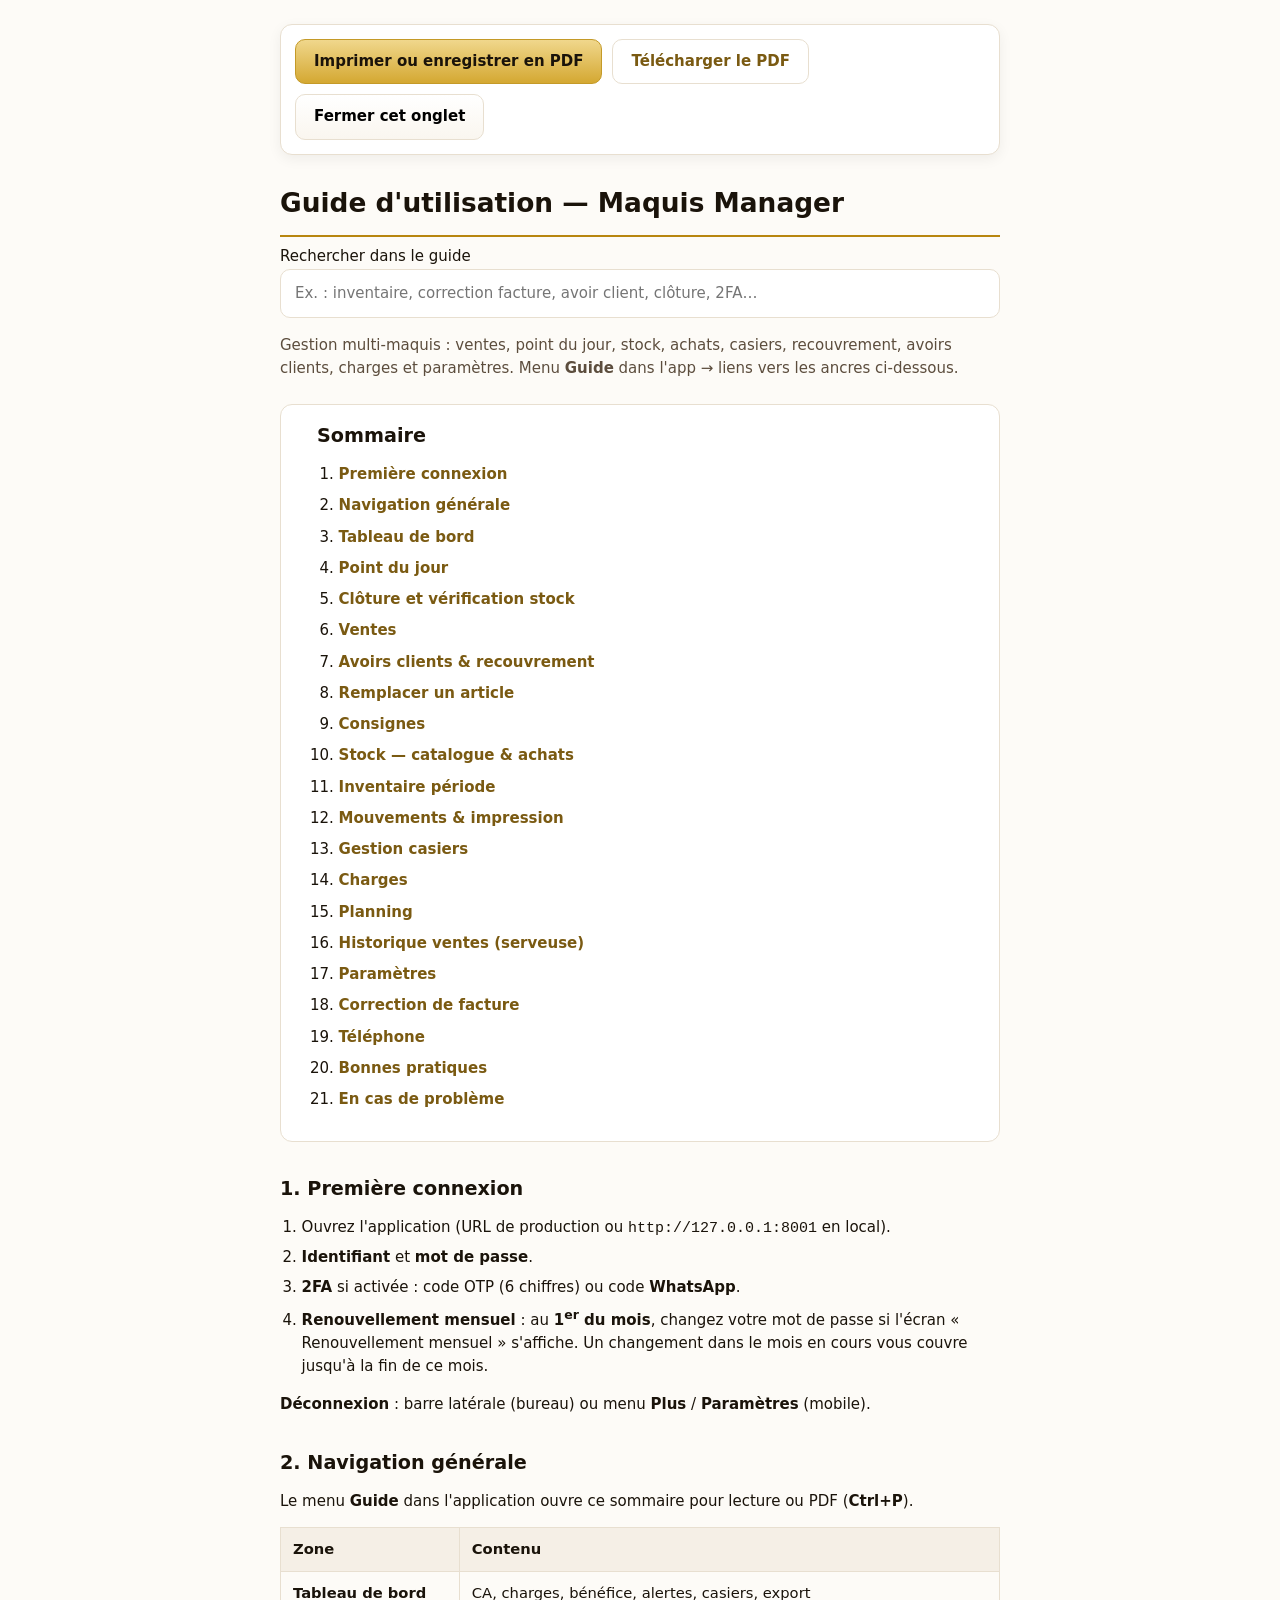
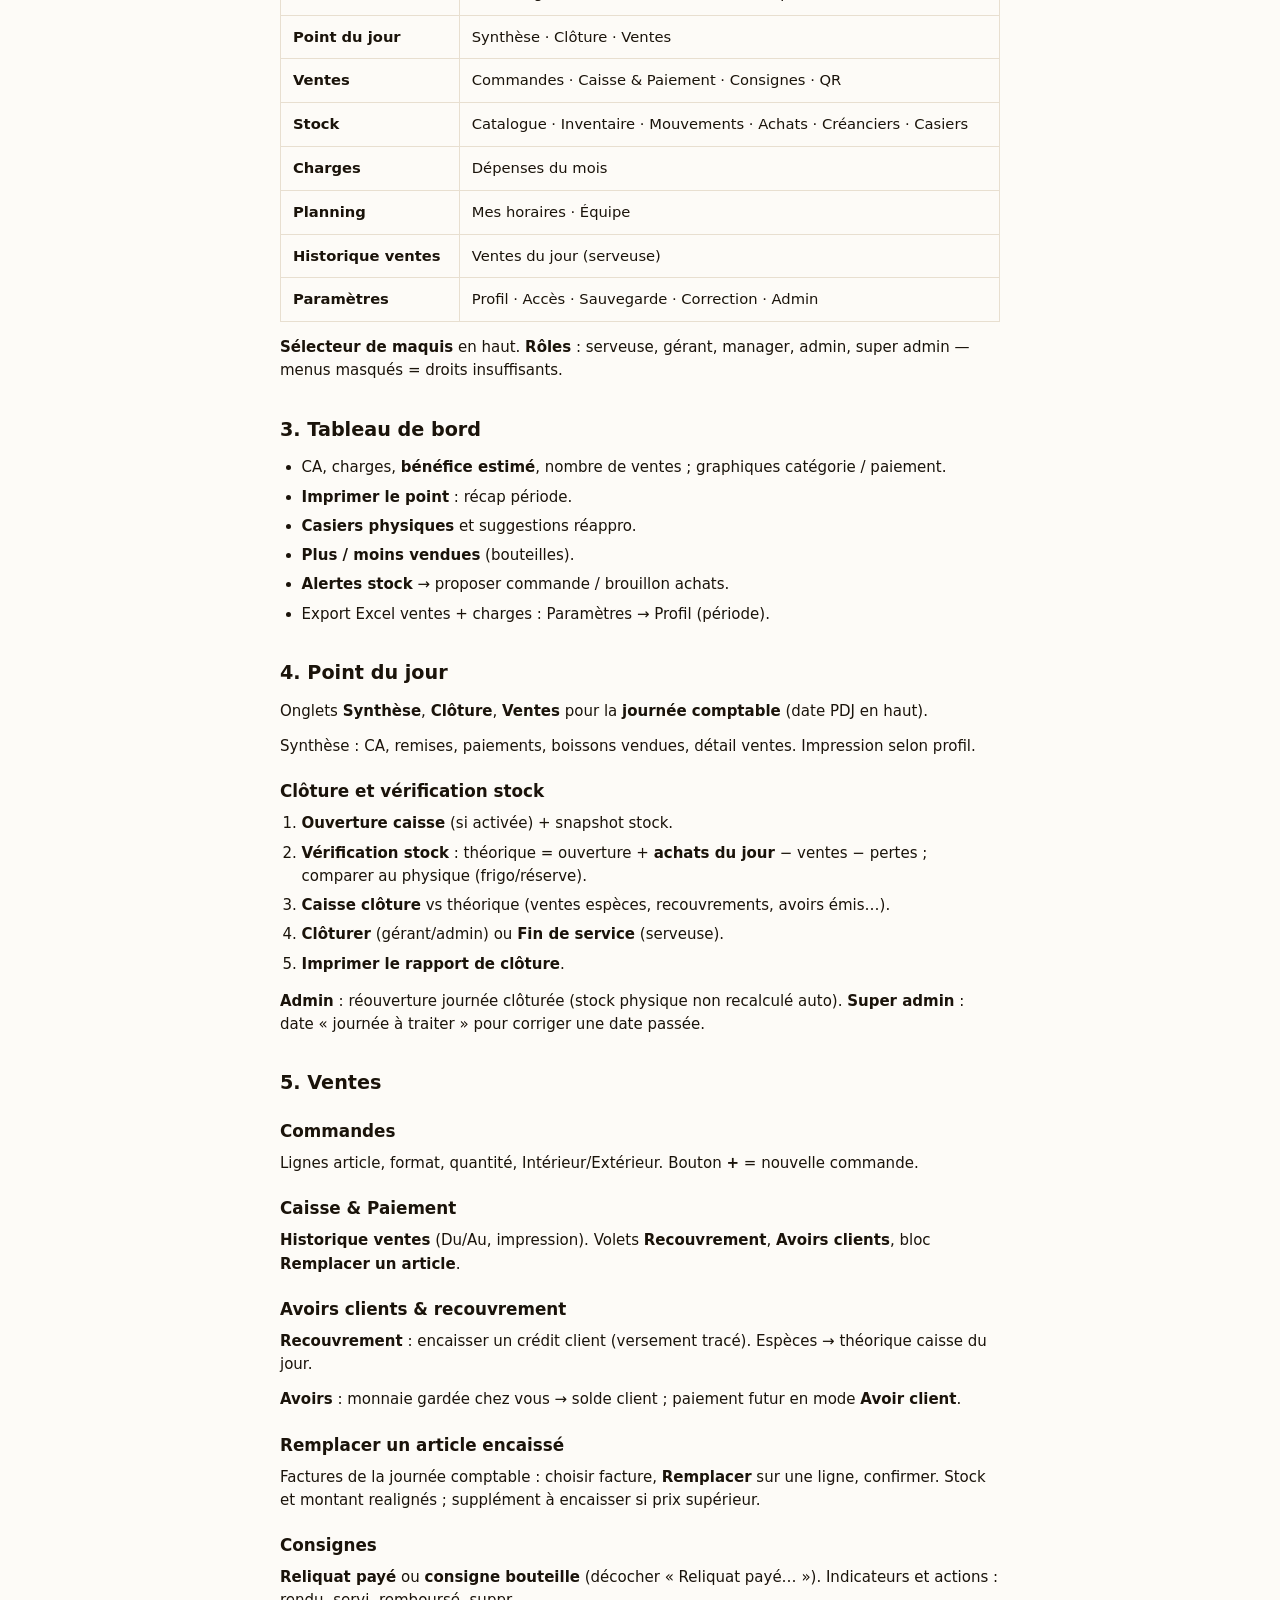
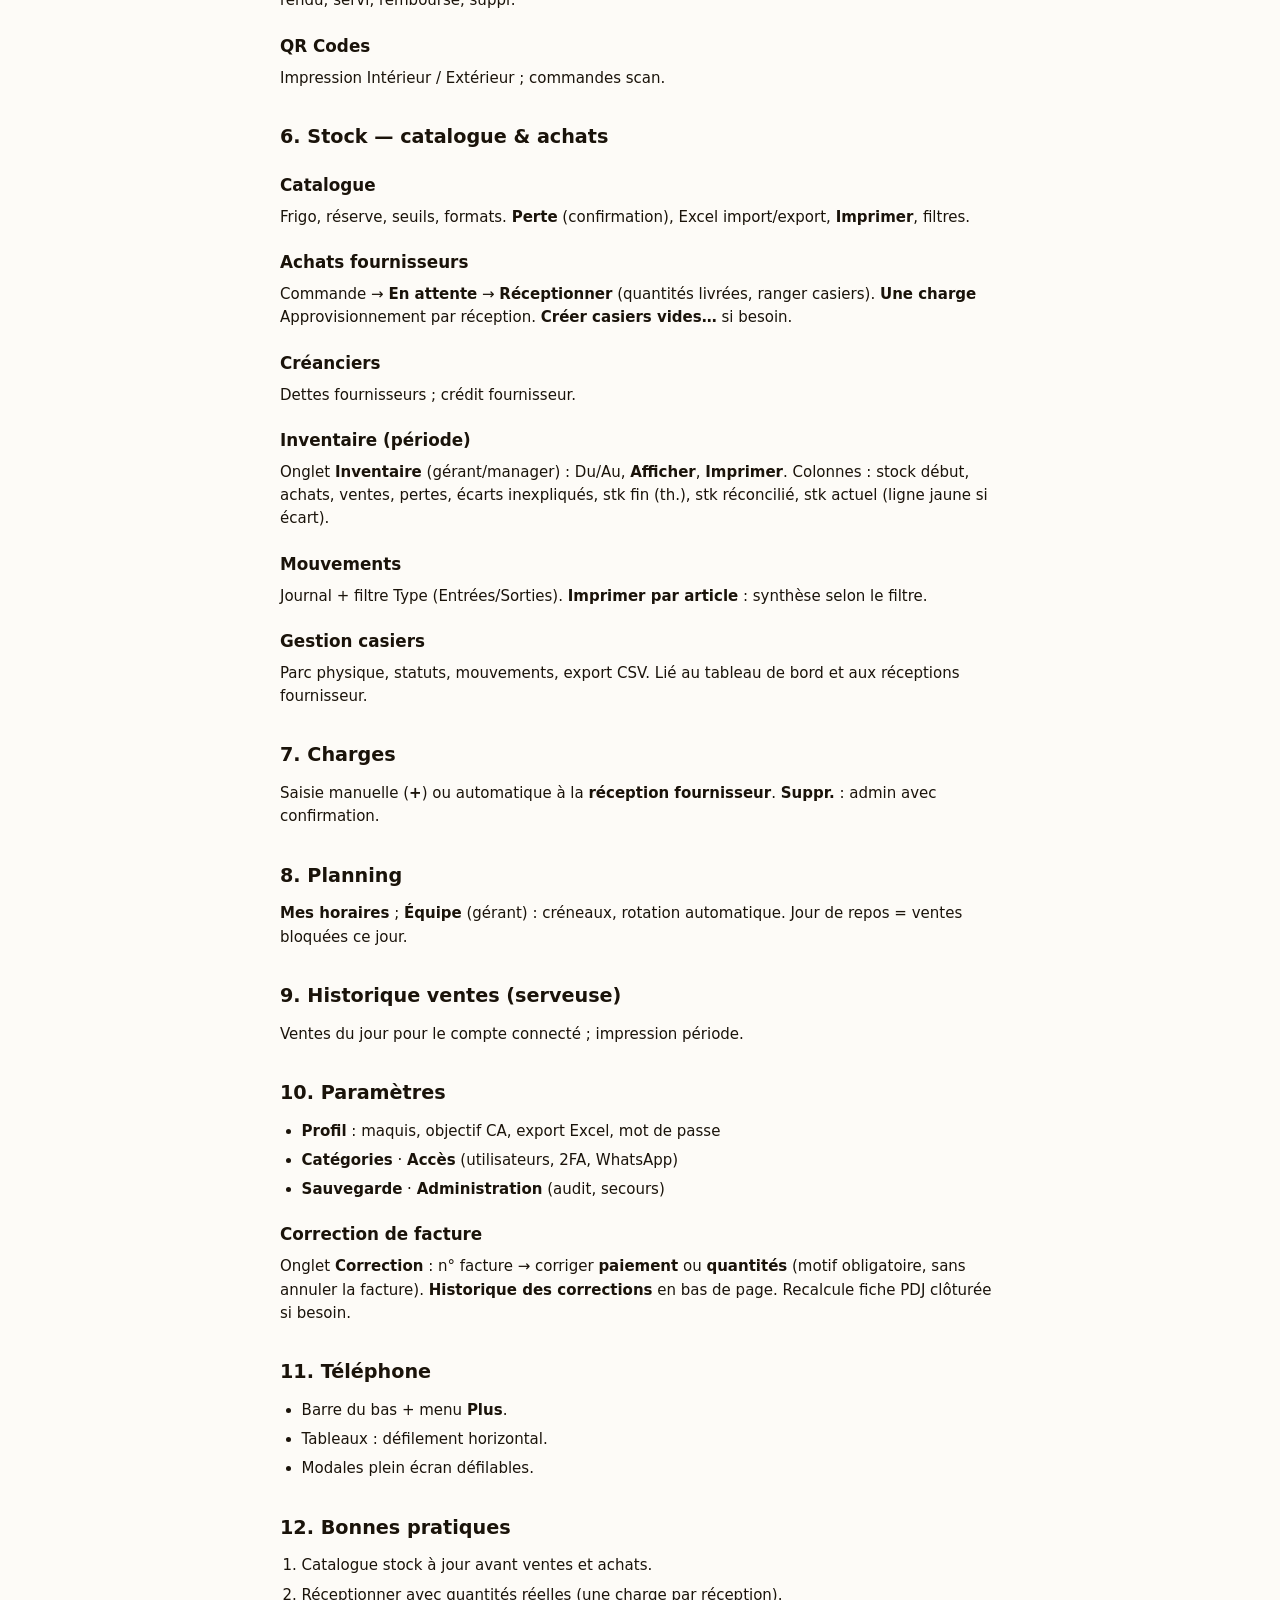
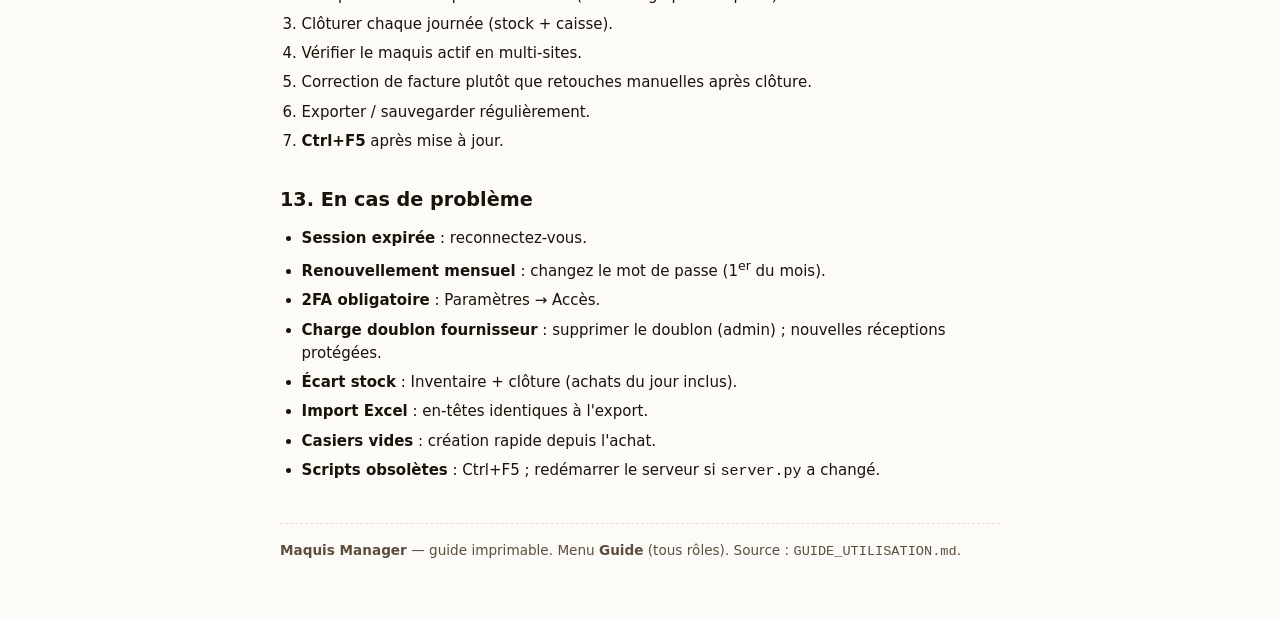
<file: guide.html>
<!DOCTYPE html>
<html lang="fr">
<head>
  <meta charset="UTF-8">
  <meta name="viewport" content="width=device-width, initial-scale=1">
  <meta name="color-scheme" content="light dark">
  <title>Guide d'utilisation — Maquis Manager</title>
  <style>
    :root { --ink: #1a130a; --muted: #5c4d3d; --line: #e8dfd0; --accent: #b8860f; }
    * { box-sizing: border-box; }
    body { margin: 0; font-family: "Segoe UI", system-ui, sans-serif; font-size: 15px; line-height: 1.55; color: var(--ink); background: #fdfbf7; padding: 24px 18px 48px; }
    .wrap { max-width: 720px; margin: 0 auto; }
    h1 { font-size: 1.65rem; margin: 0 0 8px; border-bottom: 2px solid var(--accent); padding-bottom: 12px; }
    .lead { color: var(--muted); margin: 0 0 24px; }
    .guide-search-wrap { margin-bottom: 16px; }
    .guide-search-wrap input { width: 100%; font: inherit; padding: 12px 14px; border: 1px solid var(--line); border-radius: 10px; }
    .guide-search-meta { font-size: 0.85rem; color: var(--muted); margin: 8px 0 0; }
    .guide-hit { background: #fff3bf; outline: 2px solid #e6c200; border-radius: 4px; }
    .toolbar.no-print { display: flex; flex-wrap: wrap; gap: 10px; margin-bottom: 28px; padding: 14px; background: #fff; border: 1px solid var(--line); border-radius: 12px; box-shadow: 0 4px 14px rgba(0,0,0,.06); }
    .toolbar button { font: inherit; cursor: pointer; padding: 10px 18px; border-radius: 10px; border: 1px solid var(--line); background: linear-gradient(180deg, #fff, #faf6ef); font-weight: 600; }
    .toolbar button.primary { background: linear-gradient(180deg, #f0d78c, #d4a832); border-color: #c49a28; color: var(--ink); }
    h2 { font-size: 1.2rem; margin: 32px 0 12px; scroll-margin-top: 16px; }
    h3 { font-size: 1.05rem; margin: 20px 0 8px; scroll-margin-top: 14px; }
    p { margin: 0 0 12px; }
    ul, ol { margin: 0 0 14px; padding-left: 1.35rem; }
    li { margin-bottom: 6px; }
    table { width: 100%; border-collapse: collapse; margin: 14px 0; font-size: 0.92rem; }
    th, td { border: 1px solid var(--line); padding: 10px 12px; text-align: left; vertical-align: top; }
    th { background: #f5efe6; font-weight: 700; }
    .toc { background: #fff; border: 1px solid var(--line); border-radius: 12px; padding: 16px 20px 16px 36px; margin-bottom: 28px; }
    .toc li { margin-bottom: 8px; }
    .toc a { color: #7a5a12; font-weight: 600; text-decoration: none; }
    .toc a:hover { text-decoration: underline; }
    footer { margin-top: 40px; padding-top: 16px; border-top: 1px dashed var(--line); font-size: 0.85rem; color: var(--muted); }
    @page { margin: 18mm 16mm; }
    @media print {
      body { padding: 0; background: #fff; font-size: 11pt; }
      .no-print { display: none !important; }
      h2 { page-break-after: avoid; }
      table, ul { page-break-inside: avoid; }
      a { color: var(--ink); text-decoration: none; }
      .toc { box-shadow: none; }
    }
  </style>
</head>
<body>
  <div class="wrap">
    <div class="toolbar no-print">
      <button type="button" class="primary" id="btn-print">Imprimer ou enregistrer en PDF</button>
      <a class="btn-link-pdf" href="./guide.pdf" download="Guide-Maquis-Manager.pdf" style="display:inline-flex;align-items:center;padding:10px 18px;border-radius:10px;border:1px solid var(--line);background:#fff;font-weight:600;color:#7a5a12;text-decoration:none">Télécharger le PDF</a>
      <button type="button" id="btn-back">Fermer cet onglet</button>
    </div>

    <h1>Guide d'utilisation — Maquis Manager</h1>
    <div class="guide-search-wrap no-print">
      <label for="guide-search">Rechercher dans le guide</label>
      <input id="guide-search" type="search" placeholder="Ex. : inventaire, correction facture, avoir client, clôture, 2FA…" autocomplete="off">
      <p id="guide-search-meta" class="guide-search-meta" aria-live="polite"></p>
    </div>
    <p class="lead">Gestion multi-maquis : ventes, point du jour, stock, achats, casiers, recouvrement, avoirs clients, charges et paramètres. Menu <strong>Guide</strong> dans l'app → liens vers les ancres ci-dessous.</p>

    <nav class="toc no-print" aria-label="Sommaire">
      <h2 style="margin-top:0">Sommaire</h2>
      <ol>
        <li><a href="#connexion">Première connexion</a></li>
        <li><a href="#navigation">Navigation générale</a></li>
        <li><a href="#tableau-de-bord">Tableau de bord</a></li>
        <li><a href="#point-du-jour">Point du jour</a></li>
        <li><a href="#pdj-cloture">Clôture et vérification stock</a></li>
        <li><a href="#ventes">Ventes</a></li>
        <li><a href="#avoirs">Avoirs clients &amp; recouvrement</a></li>
        <li><a href="#remplacement-article">Remplacer un article</a></li>
        <li><a href="#consignes">Consignes</a></li>
        <li><a href="#stock">Stock — catalogue &amp; achats</a></li>
        <li><a href="#stock-inventaire">Inventaire période</a></li>
        <li><a href="#stock-mouvements">Mouvements &amp; impression</a></li>
        <li><a href="#casiers">Gestion casiers</a></li>
        <li><a href="#charges">Charges</a></li>
        <li><a href="#planning">Planning</a></li>
        <li><a href="#historique-ventes">Historique ventes (serveuse)</a></li>
        <li><a href="#parametres">Paramètres</a></li>
        <li><a href="#correction-facture">Correction de facture</a></li>
        <li><a href="#telephone">Téléphone</a></li>
        <li><a href="#bonnes-pratiques">Bonnes pratiques</a></li>
        <li><a href="#probleme">En cas de problème</a></li>
      </ol>
    </nav>

    <h2 id="connexion">1. Première connexion</h2>
    <ol>
      <li>Ouvrez l'application (URL de production ou <code>http://127.0.0.1:8001</code> en local).</li>
      <li><strong>Identifiant</strong> et <strong>mot de passe</strong>.</li>
      <li><strong>2FA</strong> si activée : code OTP (6 chiffres) ou code <strong>WhatsApp</strong>.</li>
      <li><strong>Renouvellement mensuel</strong> : au <strong>1<sup>er</sup> du mois</strong>, changez votre mot de passe si l'écran « Renouvellement mensuel » s'affiche. Un changement dans le mois en cours vous couvre jusqu'à la fin de ce mois.</li>
    </ol>
    <p><strong>Déconnexion</strong> : barre latérale (bureau) ou menu <strong>Plus</strong> / <strong>Paramètres</strong> (mobile).</p>

    <h2 id="navigation">2. Navigation générale</h2>
    <p id="guide-app">Le menu <strong>Guide</strong> dans l'application ouvre ce sommaire pour lecture ou PDF (<strong>Ctrl+P</strong>).</p>
    <table>
      <thead><tr><th>Zone</th><th>Contenu</th></tr></thead>
      <tbody>
        <tr><td><strong>Tableau de bord</strong></td><td>CA, charges, bénéfice, alertes, casiers, export</td></tr>
        <tr><td><strong>Point du jour</strong></td><td>Synthèse · Clôture · Ventes</td></tr>
        <tr><td><strong>Ventes</strong></td><td>Commandes · Caisse &amp; Paiement · Consignes · QR</td></tr>
        <tr><td><strong>Stock</strong></td><td>Catalogue · Inventaire · Mouvements · Achats · Créanciers · Casiers</td></tr>
        <tr><td><strong>Charges</strong></td><td>Dépenses du mois</td></tr>
        <tr><td><strong>Planning</strong></td><td>Mes horaires · Équipe</td></tr>
        <tr><td><strong>Historique ventes</strong></td><td>Ventes du jour (serveuse)</td></tr>
        <tr><td><strong>Paramètres</strong></td><td>Profil · Accès · Sauvegarde · Correction · Admin</td></tr>
      </tbody>
    </table>
    <p><strong>Sélecteur de maquis</strong> en haut. <strong>Rôles</strong> : serveuse, gérant, manager, admin, super admin — menus masqués = droits insuffisants.</p>

    <h2 id="tableau-de-bord">3. Tableau de bord</h2>
    <ul>
      <li>CA, charges, <strong>bénéfice estimé</strong>, nombre de ventes ; graphiques catégorie / paiement.</li>
      <li><strong>Imprimer le point</strong> : récap période.</li>
      <li><strong>Casiers physiques</strong> et suggestions réappro.</li>
      <li><strong>Plus / moins vendues</strong> (bouteilles).</li>
      <li><strong>Alertes stock</strong> → proposer commande / brouillon achats.</li>
      <li>Export Excel ventes + charges : Paramètres → Profil (période).</li>
    </ul>

    <h2 id="point-du-jour">4. Point du jour</h2>
    <p>Onglets <strong>Synthèse</strong>, <strong>Clôture</strong>, <strong>Ventes</strong> pour la <strong>journée comptable</strong> (date PDJ en haut).</p>
    <p>Synthèse : CA, remises, paiements, boissons vendues, détail ventes. Impression selon profil.</p>

    <h3 id="pdj-cloture">Clôture et vérification stock</h3>
    <ol>
      <li><strong>Ouverture caisse</strong> (si activée) + snapshot stock.</li>
      <li><strong>Vérification stock</strong> : théorique = ouverture + <strong>achats du jour</strong> − ventes − pertes ; comparer au physique (frigo/réserve).</li>
      <li><strong>Caisse clôture</strong> vs théorique (ventes espèces, recouvrements, avoirs émis…).</li>
      <li><strong>Clôturer</strong> (gérant/admin) ou <strong>Fin de service</strong> (serveuse).</li>
      <li><strong>Imprimer le rapport de clôture</strong>.</li>
    </ol>
    <p><strong>Admin</strong> : réouverture journée clôturée (stock physique non recalculé auto). <strong>Super admin</strong> : date « journée à traiter » pour corriger une date passée.</p>

    <h2 id="ventes">5. Ventes</h2>
    <h3>Commandes</h3>
    <p>Lignes article, format, quantité, Intérieur/Extérieur. Bouton <strong>+</strong> = nouvelle commande.</p>
    <h3>Caisse &amp; Paiement</h3>
    <p><strong>Historique ventes</strong> (Du/Au, impression). Volets <strong>Recouvrement</strong>, <strong>Avoirs clients</strong>, bloc <strong>Remplacer un article</strong>.</p>

    <h3 id="avoirs">Avoirs clients &amp; recouvrement</h3>
    <p><strong>Recouvrement</strong> : encaisser un crédit client (versement tracé). Espèces → théorique caisse du jour.</p>
    <p><strong>Avoirs</strong> : monnaie gardée chez vous → solde client ; paiement futur en mode <strong>Avoir client</strong>.</p>

    <h3 id="remplacement-article">Remplacer un article encaissé</h3>
    <p>Factures de la journée comptable : choisir facture, <strong>Remplacer</strong> sur une ligne, confirmer. Stock et montant realignés ; supplément à encaisser si prix supérieur.</p>

    <h3 id="consignes">Consignes</h3>
    <p><strong>Reliquat payé</strong> ou <strong>consigne bouteille</strong> (décocher « Reliquat payé… »). Indicateurs et actions : rendu, servi, remboursé, suppr.</p>
    <h3>QR Codes</h3>
    <p>Impression Intérieur / Extérieur ; commandes scan.</p>

    <h2 id="stock">6. Stock — catalogue &amp; achats</h2>
    <h3>Catalogue</h3>
    <p>Frigo, réserve, seuils, formats. <strong>Perte</strong> (confirmation), Excel import/export, <strong>Imprimer</strong>, filtres.</p>
    <h3>Achats fournisseurs</h3>
    <p>Commande → <strong>En attente</strong> → <strong>Réceptionner</strong> (quantités livrées, ranger casiers). <strong>Une charge</strong> Approvisionnement par réception. <strong>Créer casiers vides…</strong> si besoin.</p>
    <h3>Créanciers</h3>
    <p>Dettes fournisseurs ; crédit fournisseur.</p>

    <h3 id="stock-inventaire">Inventaire (période)</h3>
    <p>Onglet <strong>Inventaire</strong> (gérant/manager) : Du/Au, <strong>Afficher</strong>, <strong>Imprimer</strong>. Colonnes : stock début, achats, ventes, pertes, écarts inexpliqués, stk fin (th.), stk réconcilié, stk actuel (ligne jaune si écart).</p>

    <h3 id="stock-mouvements">Mouvements</h3>
    <p>Journal + filtre Type (Entrées/Sorties). <strong>Imprimer par article</strong> : synthèse selon le filtre.</p>

    <h3 id="casiers">Gestion casiers</h3>
    <p>Parc physique, statuts, mouvements, export CSV. Lié au tableau de bord et aux réceptions fournisseur.</p>

    <h2 id="charges">7. Charges</h2>
    <p>Saisie manuelle (<strong>+</strong>) ou automatique à la <strong>réception fournisseur</strong>. <strong>Suppr.</strong> : admin avec confirmation.</p>

    <h2 id="planning">8. Planning</h2>
    <p><strong>Mes horaires</strong> ; <strong>Équipe</strong> (gérant) : créneaux, rotation automatique. Jour de repos = ventes bloquées ce jour.</p>

    <h2 id="historique-ventes">9. Historique ventes (serveuse)</h2>
    <p>Ventes du jour pour le compte connecté ; impression période.</p>

    <h2 id="parametres">10. Paramètres</h2>
    <ul>
      <li><strong>Profil</strong> : maquis, objectif CA, export Excel, mot de passe</li>
      <li><strong>Catégories</strong> · <strong>Accès</strong> (utilisateurs, 2FA, WhatsApp)</li>
      <li><strong>Sauvegarde</strong> · <strong>Administration</strong> (audit, secours)</li>
    </ul>

    <h3 id="correction-facture">Correction de facture</h3>
    <p>Onglet <strong>Correction</strong> : n° facture → corriger <strong>paiement</strong> ou <strong>quantités</strong> (motif obligatoire, sans annuler la facture). <strong>Historique des corrections</strong> en bas de page. Recalcule fiche PDJ clôturée si besoin.</p>

    <h2 id="telephone">11. Téléphone</h2>
    <ul>
      <li>Barre du bas + menu <strong>Plus</strong>.</li>
      <li>Tableaux : défilement horizontal.</li>
      <li>Modales plein écran défilables.</li>
    </ul>

    <h2 id="bonnes-pratiques">12. Bonnes pratiques</h2>
    <ol>
      <li>Catalogue stock à jour avant ventes et achats.</li>
      <li>Réceptionner avec quantités réelles (une charge par réception).</li>
      <li>Clôturer chaque journée (stock + caisse).</li>
      <li>Vérifier le maquis actif en multi-sites.</li>
      <li>Correction de facture plutôt que retouches manuelles après clôture.</li>
      <li>Exporter / sauvegarder régulièrement.</li>
      <li><strong>Ctrl+F5</strong> après mise à jour.</li>
    </ol>

    <h2 id="probleme">13. En cas de problème</h2>
    <ul>
      <li><strong>Session expirée</strong> : reconnectez-vous.</li>
      <li><strong>Renouvellement mensuel</strong> : changez le mot de passe (1<sup>er</sup> du mois).</li>
      <li><strong>2FA obligatoire</strong> : Paramètres → Accès.</li>
      <li><strong>Charge doublon fournisseur</strong> : supprimer le doublon (admin) ; nouvelles réceptions protégées.</li>
      <li><strong>Écart stock</strong> : Inventaire + clôture (achats du jour inclus).</li>
      <li><strong>Import Excel</strong> : en-têtes identiques à l'export.</li>
      <li><strong>Casiers vides</strong> : création rapide depuis l'achat.</li>
      <li><strong>Scripts obsolètes</strong> : Ctrl+F5 ; redémarrer le serveur si <code>server.py</code> a changé.</li>
    </ul>

    <footer>
      <p><strong>Maquis Manager</strong> — guide imprimable. Menu <strong>Guide</strong> (tous rôles). Source : <code>GUIDE_UTILISATION.md</code>.</p>
    </footer>
  </div>

  <script>
    document.getElementById("btn-print").addEventListener("click", function () { window.print(); });
    document.getElementById("btn-back").addEventListener("click", function () { window.close(); });
    if (new URLSearchParams(location.search).get("print") === "1") {
      window.addEventListener("load", function () { setTimeout(function () { window.print(); }, 300); });
    }
    (function () {
      var input = document.getElementById("guide-search");
      var meta = document.getElementById("guide-search-meta");
      if (!input) return;
      var sections = Array.prototype.slice.call(document.querySelectorAll("h2, h3, p, li"));
      function clearHits() {
        document.querySelectorAll(".guide-hit").forEach(function (el) { el.classList.remove("guide-hit"); });
      }
      input.addEventListener("input", function () {
        clearHits();
        var q = String(input.value || "").trim().toLowerCase();
        if (!q) { if (meta) meta.textContent = ""; return; }
        var hits = sections.filter(function (el) { return el.textContent.toLowerCase().indexOf(q) !== -1; });
        if (meta) {
          meta.textContent = hits.length
            ? hits.length + " section(s). Première : « " + hits[0].textContent.trim().slice(0, 80) + " »"
            : "Aucun resultat pour « " + input.value + " »";
        }
        if (hits[0]) { hits[0].classList.add("guide-hit"); hits[0].scrollIntoView({ behavior: "smooth", block: "center" }); }
        hits.slice(1, 8).forEach(function (el) { el.classList.add("guide-hit"); });
      });
    })();
  </script>
</body>
</html>
</file>
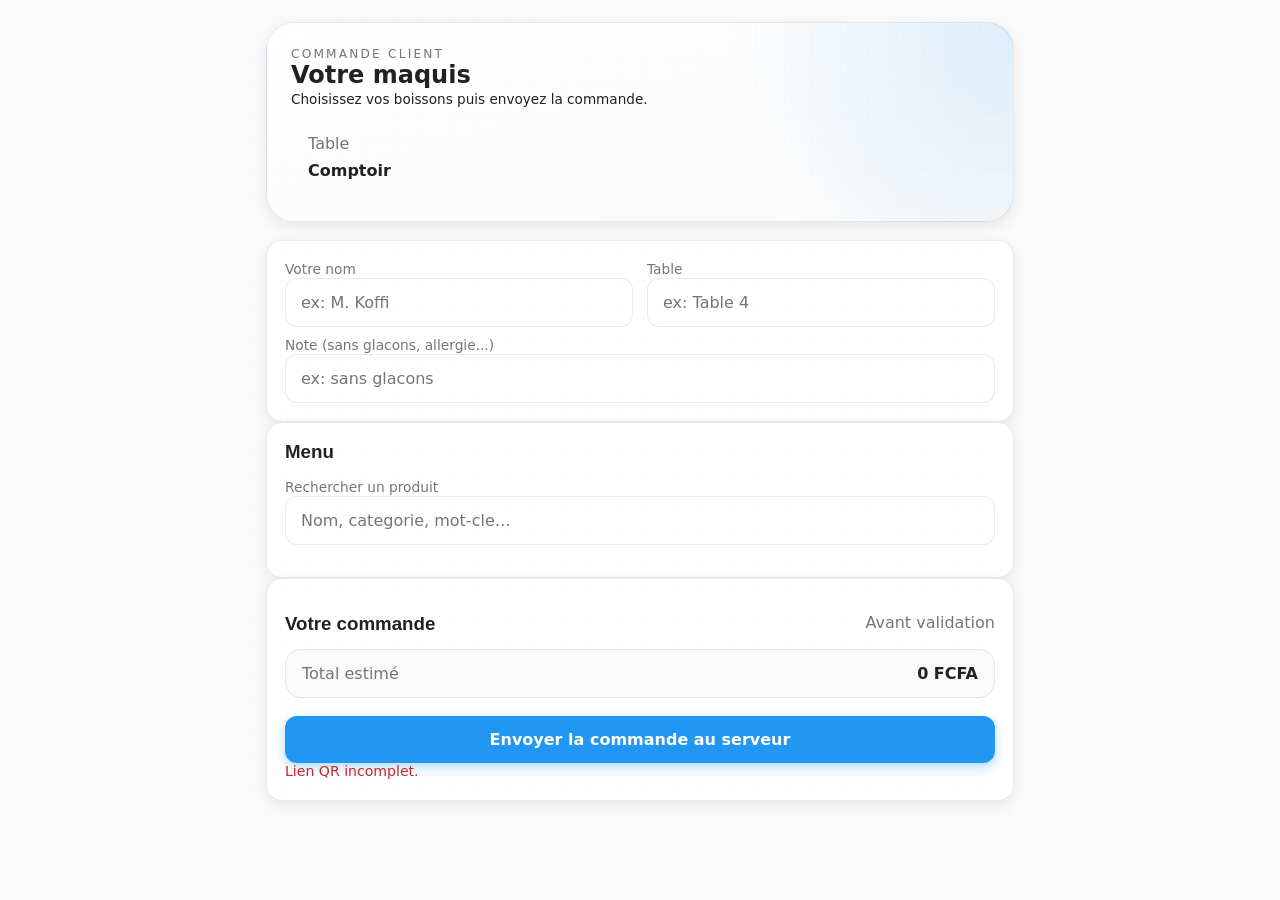
<file: order.html>
<!DOCTYPE html>
<html lang="fr">
<head>
  <meta charset="UTF-8">
  <meta name="viewport" content="width=device-width, initial-scale=1.0">
  <title>Commande client</title>
  <link rel="preconnect" href="https://fonts.googleapis.com">
  <link rel="preconnect" href="https://fonts.gstatic.com" crossorigin>
  <link href="https://fonts.googleapis.com/css2?family=Syne:wght@500;700;800&family=DM+Sans:wght@400;500;700&display=swap" rel="stylesheet">
  <link rel="stylesheet" href="./styles.css?v=30">
</head>
<body>
  <div class="app-bg"></div>
  <main class="order-shell">
    <section class="order-hero">
      <p class="eyebrow">Commande client</p>
      <h1 id="order-site-name">Votre maquis</h1>
      <p id="order-site-copy" class="hero-copy">Choisissez vos boissons puis envoyez la commande.</p>
      <div style="display:flex;gap:10px;flex-wrap:wrap;margin-top:10px">
        <div class="hero-badge">
          <span class="hero-badge-label">Table</span>
          <strong id="order-table-label">Comptoir</strong>
        </div>
        <div class="hero-badge" id="order-location-badge" style="display:none">
          <span class="hero-badge-label">Lieu</span>
          <strong id="order-location-label">Intérieur</strong>
        </div>
      </div>
    </section>

    <section class="card">
      <div class="form-grid two-cols">
        <div class="form-group">
          <label for="customer-name">Votre nom</label>
          <input id="customer-name" type="text" placeholder="ex: M. Koffi">
          <div style="display:flex;gap:8px;flex-wrap:wrap;margin-top:8px">
            <button id="change-saved-name-btn" class="mini-btn hidden" type="button">Changer de nom</button>
            <span id="saved-name-hint" class="muted hidden" style="font-size:0.82rem">Nom mémorisé sur ce téléphone.</span>
          </div>
        </div>
        <div class="form-group">
          <label for="customer-table">Table</label>
          <input id="customer-table" type="text" placeholder="ex: Table 4">
        </div>
      </div>
      <div class="form-group">
        <label for="customer-note">Note (sans glacons, allergie...)</label>
        <input id="customer-note" type="text" placeholder="ex: sans glacons">
      </div>
    </section>

    <section class="card">
      <div class="section-head">
        <h3>Menu</h3>
        <span id="menu-location-tag" class="section-meta"></span>
      </div>
      <div class="form-group" style="margin-bottom:14px">
        <label for="qr-menu-search">Rechercher un produit</label>
        <input id="qr-menu-search" class="qr-menu-search" type="search" placeholder="Nom, categorie, mot-cle…" autocomplete="off" enterkeyhint="search">
      </div>
      <div id="customer-menu" class="customer-menu"></div>
    </section>

    <section class="card">
      <div id="customer-sent-orders" class="stack-list"></div>
      <div class="section-head">
        <h3>Votre commande</h3>
        <span class="section-meta">Avant validation</span>
      </div>
      <div id="customer-cart"></div>
      <div class="inline-card" style="margin-top:10px">
        <span class="muted">Total estimé</span>
        <strong id="customer-total">0 FCFA</strong>
      </div>
      <div class="button-stack">
        <button id="send-order-btn" class="btn btn-primary" type="button">Envoyer la commande au serveur</button>
        <button id="new-customer-order-btn" class="btn btn-outline hidden" type="button">Ajouter une autre commande</button>
      </div>
      <p id="customer-feedback" class="auth-error" aria-live="polite"></p>
    </section>
  </main>

  <script src="./utils-shared.js?v=1"></script>
  <script src="./order.js?v=20261104-wave"></script>
</body>
</html>
</file>
<file: styles.css>
:root {
  /* Maquis Manager / Material (extrait de app-debug.apk) */
  --mm-primary: #2196f3;
  --mm-primary-dark: #1976d2;
  --mm-primary-darker: #0d47a1;
  --mm-on-primary: #ffffff;
  --mm-bg: #fafafa;
  --mm-surface: #ffffff;
  --mm-nav-bg: #000000;
  --mm-nav-selected: #1a1a1a;
  /* Barre du bas téléphone (clair, type WhatsApp) */
  --mm-mobile-nav-bg: #ffffff;
  --mm-mobile-nav-border: #e9edef;
  --mm-mobile-nav-pill: #f0f2f5;
  --mm-mobile-nav-text: #111b21;
  --mm-mobile-nav-badge: #25d366;
  --mm-text: #212121;
  --mm-text-secondary: #757575;

  --sand: var(--mm-bg);
  --cream: var(--mm-text);
  --ink: var(--mm-text);
  --mocha: #424242;
  --gold: var(--mm-primary);
  --green: #4caf50;
  --red: #f44336;
  --panel: var(--mm-surface);
  --line: rgba(0, 0, 0, 0.08);
  --muted: var(--mm-text-secondary);
  --shadow: 0 4px 14px rgba(0, 0, 0, 0.08);
  --radius-lg: 24px;
  --radius-md: 16px;
  --safe-top: env(safe-area-inset-top, 0px);
  --safe-bottom: env(safe-area-inset-bottom, 0px);
  --safe-left: env(safe-area-inset-left, 0px);
  --safe-right: env(safe-area-inset-right, 0px);
}

* { box-sizing: border-box; margin: 0; padding: 0; }
html, body { min-height: 100%; }

body {
  color: var(--mm-text);
  font-family: Roboto, system-ui, sans-serif;
  background: var(--mm-bg);
  overflow-x: hidden;
}

/* Mobile : confort lecture + touch targets + tables scrollables */
@media (max-width: 520px) {
  body { font-size: 15px; }

  .card { padding: 16px; border-radius: 20px; }

  .tabs { gap: 8px; margin-bottom: 12px; }
  .tab { padding: 9px 12px; font-size: 0.9rem; }

  .section-head { gap: 10px; align-items: flex-start; }
  .section-head h3 { font-size: 1.05rem; }
  .section-meta { font-size: 0.82rem; }

  .btn,
  .mini-btn,
  .icon-btn { min-height: 44px; }

  .mini-btn { padding: 10px 12px; }
  .icon-btn { padding: 10px 12px; }

  .stock-table-wrap {
    overflow-x: auto;
    -webkit-overflow-scrolling: touch;
  }

  .stock-table { min-width: 720px; }
}

button, input, select { font: inherit; }
textarea { font: inherit; }
.hidden { display: none !important; }

.noscript-warning {
  position: fixed;
  inset: 18px;
  z-index: 1000;
  display: grid;
  place-items: center;
  text-align: center;
  padding: 24px;
  border-radius: 18px;
  color: var(--mm-text);
  background: var(--mm-surface);
  border: 1px solid var(--line);
  box-shadow: var(--shadow);
}

.app-bg {
  position: fixed;
  inset: 0;
  pointer-events: none;
  background-image:
    linear-gradient(rgba(33, 150, 243, 0.04) 1px, transparent 1px),
    linear-gradient(90deg, rgba(33, 150, 243, 0.04) 1px, transparent 1px);
  background-size: 28px 28px;
  opacity: 0.45;
}

.eyebrow {
  color: var(--muted);
  font-size: 0.76rem;
  letter-spacing: 0.18em;
  text-transform: uppercase;
}

.auth-screen {
  min-height: 100vh;
  display: grid;
  place-items: center;
  padding: 24px;
}

.mm-auth-screen {
  background: linear-gradient(165deg, var(--mm-primary) 0%, var(--mm-primary-dark) 48%, var(--mm-primary-darker) 100%);
}

.mm-auth-stack {
  width: min(440px, 100%);
  display: flex;
  flex-direction: column;
  align-items: center;
  gap: 28px;
}

.mm-auth-heading {
  text-align: center;
  color: var(--mm-on-primary);
}

.mm-auth-app-title {
  margin-top: 16px;
  font-family: "Roboto Flex", Roboto, sans-serif;
  font-size: clamp(1.6rem, 4vw, 1.85rem);
  font-weight: 700;
  letter-spacing: 0.02em;
}

.mm-auth-subtitle {
  margin-top: 8px;
  font-size: 1rem;
  font-weight: 400;
  opacity: 0.92;
}

.hero-card {
  border: 1px solid var(--line);
  background: var(--mm-surface);
  box-shadow: var(--shadow);
}

.card,
.kpi,
.modal {
  border: 1px solid var(--line);
  background: var(--mm-surface);
  box-shadow: var(--shadow);
}

.mm-login-card.auth-form {
  width: 100%;
  align-self: stretch;
  border-radius: 16px;
  padding: 24px;
  background: var(--mm-surface);
  border: 1px solid var(--line);
  box-shadow: 0 10px 28px rgba(0, 0, 0, 0.18);
}

.auth-logo {
  width: 120px;
  height: 120px;
  display: grid;
  place-items: center;
  font-family: "Roboto Flex", Roboto, sans-serif;
  font-size: 2rem;
  font-weight: 800;
  color: var(--mm-primary-dark);
  background: var(--mm-surface);
  border-radius: 28px;
  box-shadow: 0 8px 22px rgba(0, 0, 0, 0.15);
}

.mm-login-submit.btn-primary {
  margin-top: 8px;
  min-height: 56px;
  border-radius: 8px;
  font-weight: 700;
  letter-spacing: 0.06em;
}

.auth-form {
  display: flex;
  flex-direction: column;
  justify-content: center;
  gap: 12px;
}

.auth-form label,
.form-group label { font-size: 0.86rem; color: var(--muted); }
.form-hint {
  margin: 8px 0 0;
  color: var(--mm-primary-dark);
  font-size: 0.82rem;
}

.auth-form input,
.form-group input,
.form-group select,
.form-group textarea {
  width: 100%;
  border: 1px solid var(--line);
  background: var(--mm-surface);
  color: var(--mm-text);
  padding: 14px 15px;
  border-radius: 12px;
  outline: none;
}

.form-group input[readonly] {
  cursor: not-allowed;
  color: var(--mm-primary-dark);
  border-color: rgba(33, 150, 243, 0.35);
}

.auth-form input:focus,
.form-group input:focus,
.form-group select:focus,
.form-group textarea:focus {
  border-color: rgba(33, 150, 243, 0.85);
  box-shadow: 0 0 0 3px rgba(33, 150, 243, 0.18);
}

.auth-form select,
.form-group select,
.site-switcher {
  appearance: auto;
  -webkit-appearance: menulist;
  -moz-appearance: auto;
  background-image: none;
  padding-right: 14px;
}

.auth-form select option,
.form-group select option,
.site-switcher option {
  color: var(--mm-text);
  background: var(--mm-surface);
}

.auth-hint,
.auth-error,
.muted,
.bar-name,
.section-meta,
.kpi-foot,
.empty-copy,
.list-item-sub,
.list-item-date { color: var(--muted); }

.auth-error { min-height: 1.2rem; color: #c62828; font-size: 0.88rem; }

.btn {
  width: 100%;
  border: none;
  border-radius: 12px;
  padding: 14px 18px;
  cursor: pointer;
  transition: transform 0.18s ease, background 0.18s ease, border-color 0.18s ease, box-shadow 0.18s ease;
}

.btn:hover, .icon-btn:hover, .nav-btn:hover, .fab:hover { transform: translateY(-1px); }

.btn-primary {
  color: var(--mm-on-primary);
  font-weight: 700;
  background: var(--mm-primary);
  box-shadow: 0 4px 12px rgba(33, 150, 243, 0.35);
}

.btn-primary:hover {
  background: var(--mm-primary-dark);
}

.btn-outline {
  color: var(--mm-primary-dark);
  background: transparent;
  border: 1px solid rgba(33, 150, 243, 0.45);
}

.btn-danger {
  color: #fff3ef;
  background: linear-gradient(145deg, #c54f41, #983428);
}

/* ── Shell layout ───────────────────────────────────────────── */
.app-shell {
  display: flex;
  min-height: 100vh;
}

/* ── Sidebar ─────────────────────────────────────────────────── */
.sidebar {
  width: 220px;
  min-width: 220px;
  display: flex;
  flex-direction: column;
  gap: 28px;
  padding: 28px 14px 14px;
  background: var(--mm-surface);
  border-right: 1px solid var(--line);
  position: sticky;
  top: 0;
  height: 100vh;
  overflow-y: hidden;
}

.sidebar-brand { padding: 0 6px; }
.sidebar-logo {
  font-family: "Roboto Flex", Roboto, sans-serif;
  font-size: 1.15rem;
  margin: 4px 0 2px;
  font-weight: 700;
  color: var(--mm-text);
}

.sidebar-nav-wrap {
  flex: 1;
  min-height: 0;
  position: relative;
}
.sidebar-nav-wrap::after {
  content: "";
  position: absolute;
  bottom: 0;
  left: 0;
  right: 0;
  height: 36px;
  background: linear-gradient(to bottom, transparent, var(--mm-surface));
  pointer-events: none;
  border-radius: 0 0 4px 4px;
}

.sidebar-nav {
  display: flex;
  flex-direction: column;
  gap: 8px;
  height: 100%;
  overflow-y: auto;
  scrollbar-width: thin;
  scrollbar-color: var(--line) transparent;
  padding-right: 2px;
  padding-bottom: 24px;
}
.sidebar-nav::-webkit-scrollbar { width: 3px; }
.sidebar-nav::-webkit-scrollbar-track { background: transparent; }
.sidebar-nav::-webkit-scrollbar-thumb {
  background: var(--line);
  border-radius: 3px;
}

.sidebar-session {
  display: flex;
  flex-direction: column;
  gap: 8px;
  padding: 14px;
  border-radius: 14px;
  border: 1px solid var(--line);
  background: var(--mm-bg);
}

.sidebar-username {
  font-size: 0.88rem;
  color: var(--mm-text);
}

.sidebar-logout {
  background: transparent;
  border: 1px solid var(--line);
  color: var(--muted);
  border-radius: 8px;
  padding: 7px 10px;
  font-size: 0.82rem;
  cursor: pointer;
  text-align: left;
  transition: color 0.15s, border-color 0.15s;
}
.sidebar-logout:hover { color: var(--mm-primary-dark); border-color: rgba(33, 150, 243, 0.35); }

/* ── Nav buttons (sidebar) ───────────────────────────────────── */
.nav-btn {
  display: flex;
  align-items: center;
  gap: 11px;
  width: 100%;
  text-align: left;
  border: 1px solid transparent;
  border-radius: 11px;
  padding: 11px 13px;
  font-size: 0.91rem;
  font-weight: 500;
  color: var(--muted);
  background: transparent;
  cursor: pointer;
  transition: background 0.15s, color 0.15s, border-color 0.15s;
}
.nav-btn:hover { background: rgba(33, 150, 243, 0.08); color: var(--mm-text); }
.nav-btn.active {
  background: rgba(33, 150, 243, 0.12);
  color: var(--mm-primary-dark);
  font-weight: 700;
  border-color: rgba(33, 150, 243, 0.22);
}
.nav-icon {
  width: 16px;
  height: 16px;
  flex-shrink: 0;
  opacity: 0.75;
}
.nav-btn.active .nav-icon { opacity: 1; }
.nav-btn--disabled,
.nav-btn--disabled:hover,
.nav-btn:disabled {
  opacity: 0.45;
  cursor: not-allowed;
  pointer-events: none;
  background: transparent;
  color: var(--muted);
  transform: none;
}

/* ── Main wrapper ────────────────────────────────────────────── */
.main-wrapper {
  flex: 1;
  min-width: 0;
  display: flex;
  flex-direction: column;
}

.topbar {
  display: flex;
  align-items: center;
  justify-content: space-between;
  gap: 16px;
  padding: 18px 28px;
  border-bottom: 1px solid rgba(255, 255, 255, 0.12);
  background: var(--mm-primary);
  color: var(--mm-on-primary);
  position: sticky;
  top: 0;
  z-index: 10;
}

.topbar-context h3 {
  font-family: "Roboto Flex", Roboto, sans-serif;
  font-size: 1.05rem;
  margin: 3px 0;
  font-weight: 700;
  color: var(--mm-on-primary);
}

.topbar .eyebrow,
.topbar .hero-copy {
  color: rgba(255, 255, 255, 0.82);
}

.topbar h2,
.hero-card h3,
.section-head h3,
.spotlight-value,
.modal h3,
.kpi-value { font-family: "Roboto Flex", Roboto, sans-serif; }

.topbar-actions { display: flex; align-items: center; gap: 10px; flex-shrink: 0; }

.topbar-live-clock {
  display: flex;
  flex-direction: column;
  align-items: flex-end;
  line-height: 1.12;
  min-width: 108px;
  margin-right: 2px;
}
.topbar-live-clock-time {
  font-family: ui-monospace, "Cascadia Mono", "Consolas", "SF Mono", monospace;
  font-size: 1.28rem;
  font-weight: 800;
  letter-spacing: 0.05em;
  font-variant-numeric: tabular-nums;
  text-shadow: 0 1px 2px rgba(0, 0, 0, 0.22);
}
.topbar-live-clock-zone {
  font-size: 0.62rem;
  font-weight: 500;
  opacity: 0.88;
  max-width: 220px;
  text-align: right;
  color: rgba(255, 255, 255, 0.82);
}

.topbar-auto-cloture-countdown {
  display: block;
  margin-top: 6px;
  font-size: 0.68rem;
  font-weight: 700;
  line-height: 1.25;
  max-width: 220px;
  text-align: right;
  color: #ffd180;
  text-shadow: 0 1px 2px rgba(0, 0, 0, 0.35);
}

.site-switcher {
  min-width: 160px;
  border: 1px solid rgba(255, 255, 255, 0.35);
  background: rgba(255, 255, 255, 0.15);
  color: var(--mm-on-primary);
  border-radius: 999px;
  padding: 8px 14px;
}

.icon-btn {
  border: 1px solid rgba(255, 255, 255, 0.35);
  background: rgba(255, 255, 255, 0.12);
  color: var(--mm-on-primary);
  border-radius: 999px;
  padding: 8px 14px;
  cursor: pointer;
}

.main-shell {
  flex: 1;
  padding: 28px 28px 40px;
}

/* hero-card kept for any legacy reference, now invisible */
.hero-card { display: none; }
.hero-copy { font-size: 0.85rem; margin-top: 2px; }

.top-journal-block {
  display: flex;
  flex-direction: column;
  align-items: flex-end;
  gap: 2px;
  min-width: 0;
  max-width: min(100%, 280px);
}

.top-journal-label {
  font-size: 0.65rem;
  text-transform: uppercase;
  letter-spacing: 0.05em;
  font-weight: 600;
  color: rgba(255, 255, 255, 0.72);
}

.top-journal-date {
  font-family: "Roboto Flex", Roboto, sans-serif;
  font-size: 1.32rem;
  font-weight: 700;
  color: var(--mm-on-primary);
  line-height: 1.15;
}

.top-journal-diff {
  font-size: 0.7rem;
  color: rgba(255, 255, 255, 0.78);
  text-align: right;
  line-height: 1.3;
  max-width: 260px;
}

.top-journal-diff.hidden {
  display: none;
}

.top-backup-strip {
  display: flex;
  flex-wrap: wrap;
  gap: 6px;
  justify-content: flex-end;
  margin-top: 6px;
}

.top-backup-chip {
  font-size: 0.72rem;
  font-weight: 600;
  padding: 6px 10px;
  border-radius: 999px;
  border: 1px solid rgba(255, 255, 255, 0.4);
  background: rgba(255, 255, 255, 0.14);
  color: var(--mm-on-primary);
  cursor: pointer;
  white-space: nowrap;
}

.top-backup-chip:hover {
  background: rgba(255, 255, 255, 0.24);
}

.top-backup-chip:active {
  transform: translateY(1px);
}

.hero-badge {
  min-width: 160px;
  align-self: start;
  border-radius: 18px;
  padding: 16px;
  background: rgba(255, 255, 255, 0.06);
  border: 1px solid rgba(255, 255, 255, 0.08);
}

.hero-badge-label { display: block; margin-bottom: 8px; color: var(--muted); }
.page { display: none; }
.page.active { display: block; }

.kpi-grid,
.dashboard-grid,
.form-grid { display: grid; gap: 14px; }

.kpi-grid { grid-template-columns: repeat(auto-fit, minmax(148px, 1fr)); margin-bottom: 18px; }
.dashboard-grid { grid-template-columns: repeat(2, minmax(0, 1fr)); }
.form-grid { grid-template-columns: repeat(2, minmax(0, 1fr)); margin-top: 16px; }
.form-grid.two-cols { margin-top: 0; }
.form-grid.three-cols { grid-template-columns: repeat(3, minmax(0, 1fr)); }
.form-grid.four-cols { grid-template-columns: repeat(4, minmax(0, 1fr)); }

/* Classement boissons (tableau de bord + point du jour) */
.product-rank-grid {
  display: grid;
  grid-template-columns: repeat(2, minmax(0, 1fr));
  gap: 14px;
  align-items: start;
}
.product-rank-col {
  min-width: 0;
  border: 1px solid var(--line);
  border-radius: 12px;
  padding: 10px 8px 10px 10px;
  background: var(--mm-bg);
}
@media (max-width: 640px) {
  .product-rank-grid {
    grid-template-columns: 1fr;
  }
}

.kpi,
.card { border-radius: var(--radius-md); padding: 18px; }

.kpi-value { font-size: clamp(1.55rem, 2vw, 2rem); margin-top: 6px; }
.kpi-value.amber { color: var(--mm-primary-dark); }
.kpi-value.red { color: #ff8e82; }
.kpi-value.green { color: #72d7a9; }

.spotlight-card {
  background:
    linear-gradient(180deg, rgba(33, 150, 243, 0.09), transparent),
    linear-gradient(145deg, rgba(33, 150, 243, 0.14), rgba(250, 250, 250, 1));
}

.card-head,
.section-head,
.list-item {
  display: flex;
  align-items: flex-start;
  justify-content: space-between;
  gap: 12px;
}

.section-head { margin-bottom: 14px; }

/* Crédits clients : bouton versement isolé (pas toute la largeur entre formulaire et tableau) */
.credit-versement-actions {
  display: flex;
  justify-content: flex-end;
  margin-top: 18px;
  padding-top: 16px;
  border-top: 1px solid var(--line);
}

.credit-versement-actions .credit-save-btn {
  width: auto;
  min-width: 220px;
  max-width: 100%;
}

.credit-list-below {
  margin-top: 18px;
}

.credit-recovery-panel tr.credit-installment-row td {
  padding-top: 6px;
  padding-bottom: 6px;
  border-top: none;
  vertical-align: middle;
}

.credit-recovery-panel tr.credit-installment-row + tr.credit-installment-row td {
  padding-top: 2px;
}

.credit-recovery-panel .credit-installment-label {
  font-size: 0.82rem;
  color: var(--muted);
  font-weight: 600;
  letter-spacing: 0.02em;
}

@media (max-width: 520px) {
  .credit-versement-actions {
    justify-content: center;
  }

  .credit-versement-actions .credit-save-btn {
    width: 100%;
    min-width: 0;
  }
}

/* Alertes stock (accueil) : grille stable (evite 3 boutons + 1 orphelin) */
.stock-alerts-toolbar {
  display: grid;
  grid-template-columns: 1fr;
  gap: 10px;
  margin-bottom: 14px;
  align-items: stretch;
}

.stock-alerts-toolbar .mini-btn {
  width: 100%;
  justify-content: center;
  text-align: center;
}

.stock-alerts-toolbar .mini-btn--soft {
  opacity: 0.92;
}

@media (min-width: 480px) {
  .stock-alerts-toolbar {
    grid-template-columns: repeat(2, minmax(0, 1fr));
  }
}

@media (min-width: 768px) {
  .stock-alerts-toolbar {
    grid-template-columns: repeat(4, minmax(0, 1fr));
  }
}

.spotlight-value { margin-top: 8px; font-size: 2rem; }

.progress-bar,
.cat-bar {
  overflow: hidden;
  border-radius: 999px;
  background: rgba(0, 0, 0, 0.06);
}

.progress-bar { height: 10px; margin-top: 16px; }

.progress-fill {
  height: 100%;
  width: 0;
  border-radius: inherit;
  background: linear-gradient(90deg, var(--mm-primary), var(--mm-primary-dark));
  transition: width 0.35s ease;
}

.cat-row {
  display: grid;
  grid-template-columns: auto 1fr minmax(70px, 1.4fr) auto;
  gap: 10px;
  align-items: center;
  margin-bottom: 10px;
}

.cat-dot { width: 12px; height: 12px; border-radius: 999px; }
.cat-bar { height: 8px; }
.cat-fill { height: 100%; border-radius: inherit; }

.tabs {
  display: flex;
  gap: 10px;
  overflow: auto;
  margin-bottom: 16px;
  padding-bottom: 4px;
}

/* Stock table compact mode — masque les colonnes detail */
.stock-table.stock-compact .scd { display: none; }

.tab {
  flex: 0 0 auto;
  border: 1px solid var(--line);
  border-radius: 999px;
  padding: 10px 16px;
  background: var(--mm-bg);
  color: var(--muted);
  cursor: pointer;
}

.tab.active {
  color: var(--mm-on-primary);
  background: var(--mm-primary);
  border-color: transparent;
}

.page-subtabs {
  margin-bottom: 20px;
  padding: 4px 0;
}

/* Caisse : sous-menu Historique / Recouvrement */
.caisse-shell-intro {
  margin-bottom: 14px;
}

.caisse-shell-title {
  font-family: "Roboto Flex", Roboto, sans-serif;
  font-size: 1.35rem;
  margin-top: 4px;
}

.caisse-shell-copy {
  margin-top: 8px;
  max-width: 42rem;
}

.caisse-inner-tabs {
  display: flex;
  flex-wrap: wrap;
  gap: 10px;
  margin-bottom: 18px;
  padding: 10px 12px;
  border-radius: var(--radius-md);
  border: 1px solid rgba(33, 150, 243, 0.22);
  background:
    linear-gradient(135deg, rgba(33, 150, 243, 0.08), transparent 48%),
    var(--mm-bg);
}

.caisse-inner-tab.tab {
  border-color: var(--line);
}

.caisse-inner-panel {
  animation: caisse-panel-in 0.22s ease;
}

@media (prefers-reduced-motion: reduce) {
  .caisse-inner-panel {
    animation: none;
  }
}

@keyframes caisse-panel-in {
  from {
    opacity: 0.85;
    transform: translateY(4px);
  }

  to {
    opacity: 1;
    transform: translateY(0);
  }
}

.credit-recovery-panel .credit-recovery-head {
  align-items: flex-end;
}

.credit-recovery-kpis {
  display: flex;
  gap: 18px;
  flex-wrap: wrap;
  justify-content: flex-end;
  text-align: right;
}

.credit-recovery-kpi {
  display: flex;
  flex-direction: column;
  gap: 4px;
  min-width: 110px;
}

@media (max-width: 620px) {
  .credit-recovery-panel .credit-recovery-head {
    flex-direction: column;
    align-items: stretch;
    text-align: left;
  }

  .credit-recovery-kpis {
    justify-content: flex-start;
    text-align: left;
  }
}

/* Point du jour : ouverture caisse obligatoire */
.pdj-cash-opening {
  margin-bottom: 16px;
}

.pdj-opening-card {
  border-radius: var(--radius-md);
  border: 1px solid rgba(251, 140, 0, 0.35);
  background:
    linear-gradient(135deg, rgba(251, 140, 0, 0.1), transparent 42%),
    var(--mm-bg);
  padding: 16px 18px;
}

.pdj-opening-card--done {
  border-color: rgba(114, 215, 169, 0.45);
  background: rgba(114, 215, 169, 0.08);
}

.pdj-opening-form {
  display: flex;
  flex-wrap: wrap;
  gap: 12px;
  align-items: flex-end;
  margin-top: 12px;
}

.pdj-opening-form .form-group {
  flex: 1 1 200px;
  margin: 0;
}

.input-fcfa {
  font-variant-numeric: tabular-nums;
  letter-spacing: 0.02em;
}

/* Verrouillage seulement du bandeau KPI / graphiques (pas la verification stock : pointer-events bloquait les saisies). */
.pdj-locked-block.pdj-main--locked {
  opacity: 0.42;
  pointer-events: none;
  filter: grayscale(0.12);
  user-select: none;
}

/* Ne plus verrouiller pdj-main-wrap entier (ancien HTML / fallback bloquait tout le point du jour). */

.pdj-closure-workflow {
  margin-top: 12px;
  padding: 14px 16px;
  border-radius: var(--radius-md);
  border: 1px solid var(--line);
  background: var(--mm-surface);
}

.pdj-closure-toolbar {
  display: flex;
  flex-wrap: wrap;
  align-items: flex-start;
  justify-content: space-between;
  gap: 12px 16px;
  margin-bottom: 14px;
  padding-bottom: 12px;
  border-bottom: 1px solid var(--line);
}

.pdj-closure-toolbar .pdj-detail-title {
  margin: 0;
}

.pdj-closure-hint {
  margin: 6px 0 0;
  font-size: 0.84rem;
  line-height: 1.45;
}

.pdj-closure-actions {
  display: flex;
  flex-wrap: wrap;
  gap: 8px;
  align-items: center;
}

.pdj-closure-actions .btn {
  width: auto;
  min-height: 44px;
  white-space: nowrap;
}

#pdj-stock-check .pdj-closing-cash-panel {
  margin-top: 0;
}

.pdj-closing-cash-panel {
  margin-bottom: 12px;
  padding: 14px 16px;
  border-radius: var(--radius-md);
  border: 1px solid var(--line);
  background: var(--mm-bg);
}

.pdj-closing-cash-panel .form-grid {
  margin-top: 10px;
}

.list-item {
  padding: 16px;
  border-radius: 16px;
  background: var(--mm-bg);
  border: 1px solid var(--line);
  margin-bottom: 10px;
}

.order-card {
  padding: 18px;
  border-radius: 18px;
  background: var(--mm-bg);
  border: 1px solid var(--line);
  margin-bottom: 12px;
}

.order-card.active {
  border-color: rgba(33, 150, 243, 0.55);
  box-shadow: 0 0 0 2px rgba(33, 150, 243, 0.2), 0 8px 22px rgba(33, 150, 243, 0.12);
  background: var(--mm-surface);
}

.order-card.order-card-new {
  border-color: rgba(211, 78, 63, 0.9);
  animation: qrPulse 1s ease-in-out 6;
}

@keyframes qrPulse {
  0%, 100% {
    transform: translateY(0);
    box-shadow: 0 0 0 1px rgba(211, 78, 63, 0.18);
  }
  50% {
    transform: translateY(-2px);
    box-shadow: 0 0 0 2px rgba(211, 78, 63, 0.42), 0 0 24px rgba(211, 78, 63, 0.28);
  }
}

.order-lines {
  display: grid;
  gap: 8px;
  margin: 14px 0;
}

.order-line {
  display: flex;
  align-items: center;
  justify-content: space-between;
  gap: 10px;
  padding: 12px 14px;
  border-radius: 14px;
  background: var(--mm-bg);
  border: 1px solid var(--line);
}

.order-actions,
.line-actions {
  display: flex;
  gap: 8px;
  flex-wrap: wrap;
}

.mini-btn {
  border: 1px solid var(--line);
  background: var(--mm-surface);
  color: var(--mm-text);
  border-radius: 999px;
  padding: 8px 12px;
  cursor: pointer;
}

/* Commande fournisseur : création rapide de casiers vides (visibilité) */
.mini-btn.mini-btn-quick-casier {
  background: #1565c0;
  color: #fff;
  border-color: #0d47a1;
  font-weight: 700;
  box-shadow: 0 1px 3px rgba(13, 71, 161, 0.35);
}
.mini-btn.mini-btn-quick-casier:hover {
  background: #1976d2;
  border-color: #1565c0;
  color: #fff;
}
.mini-btn.mini-btn-quick-casier:focus-visible {
  outline: 2px solid #64b5f6;
  outline-offset: 2px;
}

.order-total {
  font-family: Roboto, system-ui, sans-serif;
  font-size: 1.15rem;
  font-weight: 700;
  color: var(--mm-primary-dark);
}

.list-item-title { font-weight: 700; }
.list-item-amount { font-family: Roboto, system-ui, sans-serif; font-weight: 700; color: var(--mm-primary-dark); }
.list-side { display: flex; align-items: center; gap: 10px; }

.customer-order-lines {
  margin-top: 8px;
  display: grid;
  gap: 5px;
  min-width: 220px;
}

.customer-order-line {
  display: flex;
  justify-content: space-between;
  gap: 12px;
  padding: 5px 0;
  border-top: 1px solid var(--line);
  color: var(--mm-text);
  font-size: 0.9rem;
}
.del-btn { border: none; background: transparent; color: #ff8e82; cursor: pointer; }

.badge {
  display: inline-block;
  margin-top: 8px;
  border-radius: 999px;
  padding: 5px 10px;
  font-size: 0.72rem;
}

.badge-green { background: rgba(114, 215, 169, 0.15); color: #72d7a9; }
.badge-red { background: rgba(255, 142, 130, 0.16); color: #ffb0a7; }
.badge-amber { background: rgba(255, 202, 105, 0.16); color: #ffcf79; }

.qr-alert-badge {
  display: inline-flex;
  align-items: center;
  gap: 8px;
  margin-top: 8px;
  padding: 7px 12px;
  border-radius: 999px;
  font-size: 0.8rem;
  font-weight: 700;
  color: #fff5ef;
  background: linear-gradient(145deg, #d34e3f, #a93328);
  box-shadow: 0 10px 22px rgba(211, 78, 63, 0.22);
}

.empty-state {
  padding: 30px 18px;
  border-radius: 18px;
  text-align: center;
  color: var(--muted);
  border: 1px dashed var(--line);
  background: var(--mm-bg);
}

.button-stack { display: grid; gap: 10px; margin-top: 18px; }

.stack-list {
  display: grid;
  gap: 10px;
  margin-top: 16px;
}

.site-row,
.checkbox-row {
  display: flex;
  align-items: center;
  justify-content: space-between;
  gap: 12px;
  padding: 14px 16px;
  border-radius: 16px;
  background: var(--mm-bg);
  border: 1px solid var(--line);
}

.checkbox-list {
  display: grid;
  gap: 10px;
  margin-top: 10px;
}

.checkbox-row input {
  width: 18px;
  height: 18px;
}

.compact-head {
  align-items: flex-end;
  margin-bottom: 8px;
}

.sale-formats-list {
  display: grid;
  gap: 8px;
}

.sale-format-row {
  display: grid;
  grid-template-columns: minmax(92px, 0.7fr) 1fr 1fr auto;
  gap: 8px;
  align-items: end;
  padding: 10px;
  border: 1px solid rgba(33, 150, 243, 0.22);
  border-radius: 8px;
  background: var(--mm-bg);
}

.sale-format-row label {
  margin-bottom: 4px;
}

@media (max-width: 720px) {
  .sale-format-row {
    grid-template-columns: 1fr;
  }
}

.manager-only.hidden-by-role,
.admin-only.hidden-by-role,
.any-admin.hidden-by-role,
.superadmin-only.hidden-by-role,
.global-superadmin-only.hidden-by-role,
.maquis-backup-admin.hidden-by-role,
.pdj-accounting-only.hidden-by-role,
.pdj-accounting-open-only.hidden-by-role,
.pdj-accounting-close-only.hidden-by-role,
.pdj-serveuse-print-only.hidden-by-role {
  display: none !important;
}

/* Parametres : panneaux par sous-onglet */
#page-params .params-panel {
  display: flex;
  flex-direction: column;
  gap: 14px;
  margin-top: 6px;
}

#page-params .params-panel.hidden {
  display: none !important;
}

#page-params .params-subtabs {
  flex-wrap: wrap;
}

/* Bottom nav : masquee sur desktop ; sur mobile = barre claire type WhatsApp (pilule + badges verts) */
.bottom-nav {
  display: none;
  position: fixed;
  left: 0;
  right: 0;
  bottom: 0;
  transform: none;
  width: 100%;
  max-width: none;
  align-items: flex-end;
  justify-content: space-around;
  gap: 6px;
  padding: 8px 4px max(10px, var(--safe-bottom));
  border-radius: 0;
  background: var(--mm-mobile-nav-bg);
  border: none;
  border-top: 1px solid var(--mm-mobile-nav-border);
  box-shadow: 0 -2px 10px rgba(11, 20, 26, 0.06);
  z-index: 40;
  overflow-x: auto;
  scrollbar-width: none;
}

.bottom-nav::-webkit-scrollbar { display: none; }

.bottom-nav .nav-btn {
  flex: 1 1 0;
  min-width: 0;
  max-width: 120px;
  display: flex;
  flex-direction: column;
  align-items: center;
  justify-content: flex-start;
  gap: 4px;
  padding: 4px 2px 6px;
  border: none;
  border-radius: 0;
  background: transparent;
  color: var(--mm-mobile-nav-text);
  font-family: Roboto, system-ui, sans-serif;
  -webkit-tap-highlight-color: rgba(17, 27, 33, 0.08);
}

.bottom-nav .nav-btn:hover {
  background: transparent;
  color: var(--mm-mobile-nav-text);
}

.bottom-nav .nav-btn:active {
  opacity: 0.92;
}

.bottom-nav .nav-btn.active {
  color: var(--mm-mobile-nav-text);
  background: transparent;
  font-weight: inherit;
}

.bottom-nav-item { min-width: 0; }

.bottom-nav-icon-wrap {
  position: relative;
  display: flex;
  align-items: center;
  justify-content: center;
  padding: 7px 20px;
  border-radius: 999px;
  transition: background 0.18s ease;
}

.bottom-nav .nav-btn.active .bottom-nav-icon-wrap {
  background: var(--mm-mobile-nav-pill);
}

.bottom-nav .bottom-nav-icon,
.bottom-nav-more-icon {
  width: 24px;
  height: 24px;
  flex-shrink: 0;
  opacity: 1;
}

.bottom-nav-label {
  font-size: 0.68rem;
  font-weight: 500;
  color: var(--mm-mobile-nav-text);
  letter-spacing: -0.02em;
  line-height: 1.15;
  text-align: center;
  max-width: 100%;
  overflow: hidden;
  text-overflow: ellipsis;
  white-space: nowrap;
}

.bottom-nav .nav-btn.active .bottom-nav-label {
  font-weight: 700;
}

.bottom-nav-badge-num {
  position: absolute;
  top: -2px;
  right: 10px;
  min-width: 18px;
  height: 18px;
  padding: 0 5px;
  border-radius: 999px;
  background: var(--mm-mobile-nav-badge);
  color: #fff;
  font-size: 0.62rem;
  font-weight: 700;
  line-height: 1;
  display: inline-flex;
  align-items: center;
  justify-content: center;
  border: 2px solid var(--mm-mobile-nav-bg);
  box-sizing: border-box;
}

.bottom-nav-badge-dot {
  position: absolute;
  top: 2px;
  right: 14px;
  width: 9px;
  height: 9px;
  border-radius: 50%;
  background: var(--mm-mobile-nav-badge);
  border: 2px solid var(--mm-mobile-nav-bg);
}

.bottom-nav-more-btn {
  flex: 1 1 0;
  min-width: 0;
  max-width: 120px;
  display: flex;
  flex-direction: column;
  align-items: center;
  justify-content: flex-start;
  gap: 4px;
  padding: 4px 2px 6px;
  border: none;
  border-radius: 0;
  background: transparent;
  color: var(--mm-mobile-nav-text);
  font-family: Roboto, system-ui, sans-serif;
  cursor: pointer;
  -webkit-tap-highlight-color: rgba(17, 27, 33, 0.08);
}

.bottom-nav-more-btn:active {
  opacity: 0.92;
}

.bottom-nav-more-icon {
  opacity: 1;
}

/* Feuille « Plus » (mobile) */
.mobile-more-sheet {
  position: fixed;
  inset: 0;
  z-index: 45;
  display: none;
}

.mobile-more-sheet.open {
  display: block;
}

.mobile-more-sheet.hidden:not(.open) {
  display: none !important;
}

.mobile-more-backdrop {
  position: absolute;
  inset: 0;
  border: none;
  padding: 0;
  margin: 0;
  width: 100%;
  height: 100%;
  background: rgba(0, 0, 0, 0.58);
  cursor: pointer;
}

.mobile-more-panel {
  position: absolute;
  left: 0;
  right: 0;
  bottom: 0;
  max-height: min(520px, 85vh);
  overflow-y: auto;
  background: var(--mm-surface);
  border-radius: 22px 22px 0 0;
  padding: 8px 18px max(20px, var(--safe-bottom));
  box-shadow: 0 -12px 40px rgba(0, 0, 0, 0.18);
  transform: translateY(100%);
  transition: transform 0.24s ease;
}

/* Feuille « Plus » : thème sombre type modal produit (lisible au soleil, hiérarchie claire) */
.mobile-more-panel.mm-sheet-dark {
  background: #1c1f26;
  color: #eceff4;
  border: 1px solid rgba(255, 255, 255, 0.06);
  box-shadow: 0 -24px 48px rgba(0, 0, 0, 0.45);
}

.mm-sheet-handle {
  background: rgba(255, 255, 255, 0.22);
}

.mobile-more-header {
  display: flex;
  align-items: flex-start;
  justify-content: space-between;
  gap: 12px;
  margin-bottom: 6px;
}

.mobile-more-header-text {
  min-width: 0;
}

.mobile-more-eyebrow {
  font-size: 0.72rem;
  font-weight: 600;
  letter-spacing: 0.04em;
  text-transform: uppercase;
  color: rgba(236, 239, 244, 0.55);
  margin-bottom: 4px;
}

.mobile-more-session-info {
  margin: 4px 0 0;
  font-size: 0.78rem;
  font-weight: 600;
  color: rgba(255, 255, 255, 0.75);
  letter-spacing: 0.01em;
}

.topbar-session-chip {
  display: none;
  font-size: 0.72rem;
  font-weight: 700;
  color: var(--mm-on-primary, #fff);
  background: rgba(255, 255, 255, 0.18);
  border-radius: 5px;
  padding: 2px 9px;
  letter-spacing: 0.02em;
  flex-shrink: 0;
  white-space: nowrap;
  max-width: 120px;
  overflow: hidden;
  text-overflow: ellipsis;
}

.mobile-more-panel.mm-sheet-dark .mobile-more-title {
  font-family: "Roboto Flex", Roboto, system-ui, sans-serif;
  font-weight: 700;
  font-size: 1.35rem;
  line-height: 1.2;
  color: #f2f4f8;
  margin: 0;
}

.mobile-more-close {
  flex-shrink: 0;
  width: 40px;
  height: 40px;
  border: none;
  border-radius: 12px;
  background: rgba(255, 255, 255, 0.08);
  color: #eceff4;
  font-size: 1.5rem;
  line-height: 1;
  cursor: pointer;
  display: grid;
  place-items: center;
  padding: 0;
  -webkit-tap-highlight-color: transparent;
}

.mobile-more-close:active {
  background: rgba(255, 255, 255, 0.14);
}

.mobile-more-panel.mm-sheet-dark .mobile-more-sub {
  font-size: 0.86rem;
  line-height: 1.45;
  color: rgba(236, 239, 244, 0.62);
  margin: 0 0 16px;
}

.mobile-more-features {
  display: flex;
  flex-direction: column;
  gap: 6px;
  margin-bottom: 16px;
}

.mobile-more-feature {
  display: flex;
  align-items: flex-start;
  gap: 14px;
  width: 100%;
  text-align: left;
  padding: 12px 14px;
  border-radius: 14px;
  border: 1px solid rgba(255, 255, 255, 0.07);
  background: rgba(255, 255, 255, 0.04);
  color: #eceff4;
  cursor: pointer;
  transition: background 0.15s ease, border-color 0.15s ease;
  -webkit-tap-highlight-color: transparent;
}

.mobile-more-feature:active {
  background: rgba(255, 255, 255, 0.08);
}

.mobile-more-feature-icon {
  flex-shrink: 0;
  width: 40px;
  height: 40px;
  border-radius: 12px;
  display: grid;
  place-items: center;
  background: rgba(33, 150, 243, 0.15);
  color: #64b5f6;
}

.mobile-more-feature-icon svg {
  width: 22px;
  height: 22px;
}

.mobile-more-feature-copy {
  display: flex;
  flex-direction: column;
  gap: 3px;
  min-width: 0;
}

.mobile-more-feature-copy strong {
  font-size: 0.95rem;
  font-weight: 600;
  color: #f2f4f8;
}

.mobile-more-feature-desc {
  font-size: 0.8rem;
  line-height: 1.35;
  color: rgba(236, 239, 244, 0.55);
}

.mobile-more-feature-danger .mobile-more-feature-icon {
  background: rgba(244, 67, 54, 0.12);
  color: #ff8a80;
}

.mobile-more-feature-danger .mobile-more-feature-copy strong {
  color: #ffcdd2;
}

.mobile-more-footer {
  display: flex;
  flex-wrap: wrap;
  align-items: center;
  justify-content: space-between;
  gap: 8px 12px;
  padding-top: 8px;
  border-top: 1px solid rgba(255, 255, 255, 0.08);
}

.mm-footer-icon {
  width: 14px;
  height: 14px;
  flex-shrink: 0;
  opacity: 0.95;
}

.mm-footer-icon-on-primary {
  opacity: 1;
}

.mobile-more-footer-link {
  border: none;
  background: none;
  padding: 10px 4px;
  font-size: 0.84rem;
  font-weight: 600;
  color: #64b5f6;
  cursor: pointer;
  text-decoration: underline;
  text-underline-offset: 3px;
  display: inline-flex;
  align-items: center;
  gap: 6px;
}

.mobile-more-footer-secondary {
  border: none;
  background: none;
  padding: 10px 12px;
  font-size: 0.88rem;
  font-weight: 600;
  color: rgba(236, 239, 244, 0.75);
  cursor: pointer;
  border-radius: 10px;
}

.mobile-more-footer-secondary:active {
  background: rgba(255, 255, 255, 0.06);
}

.mobile-more-footer-primary {
  border: none;
  border-radius: 12px;
  padding: 10px 14px;
  font-size: 0.88rem;
  font-weight: 700;
  background: linear-gradient(180deg, #42a5f5 0%, #2196f3 100%);
  color: #fff;
  cursor: pointer;
  box-shadow: 0 4px 14px rgba(33, 150, 243, 0.35);
  display: inline-flex;
  align-items: center;
  gap: 6px;
}

.mobile-more-footer-primary:active {
  opacity: 0.92;
}

.mobile-more-sheet.open .mobile-more-panel {
  transform: translateY(0);
}

.mobile-more-handle {
  width: 40px;
  height: 4px;
  border-radius: 999px;
  background: var(--line);
  margin: 0 auto 10px;
}

.mobile-more-title {
  font-family: "Roboto Flex", Roboto, sans-serif;
  font-weight: 700;
  font-size: 1.08rem;
  color: var(--mm-text);
  margin-bottom: 4px;
}

.mobile-more-sub {
  font-size: 0.84rem;
  margin-bottom: 14px;
  line-height: 1.35;
}

.topbar-more-btn {
  display: none;
  width: 44px;
  height: 44px;
  border-radius: 999px;
  border: 1px solid rgba(255, 255, 255, 0.35);
  background: rgba(255, 255, 255, 0.12);
  color: var(--mm-on-primary);
  font-size: 1.25rem;
  line-height: 1;
  font-weight: 700;
  cursor: pointer;
  flex-shrink: 0;
  place-items: center;
  padding: 0;
}

.fab {
  position: fixed;
  right: 28px;
  bottom: 28px;
  width: 58px;
  height: 58px;
  border: none;
  border-radius: 999px;
  display: grid;
  place-items: center;
  color: var(--mm-on-primary);
  font-size: 1.9rem;
  background: var(--mm-primary);
  box-shadow: 0 12px 28px rgba(33, 150, 243, 0.42);
  cursor: pointer;
  z-index: 30;
}

.modal-overlay {
  position: fixed;
  inset: 0;
  z-index: 200;
  display: none;
  align-items: center;
  background: rgba(33, 33, 33, 0.48);
  padding: 20px;
  overflow-y: auto;
}

.modal-overlay.open { display: flex; }

.modal {
  width: min(560px, 100%);
  margin: 0 auto;
  border-radius: 28px;
  padding: 18px 18px 24px;
  max-height: calc(100vh - 40px);
  overflow-y: auto;
}

.form-collapse {
  margin-top: 10px;
  border-radius: 16px;
  background: var(--mm-bg);
  border: 1px solid var(--line);
  padding: 10px 12px;
}

.form-collapse > summary {
  cursor: pointer;
  user-select: none;
  color: var(--muted);
  font-size: 0.88rem;
  list-style: none;
}

.form-collapse > summary::-webkit-details-marker { display: none; }

.form-collapse[open] > summary { margin-bottom: 8px; }

.form-collapse .form-group + .form-group { margin-top: 10px; }

.modal .form-group + .form-group { margin-top: 10px; }

.modal .form-grid + .form-group,
.modal .form-group + .form-grid,
.modal .inline-card + .form-group,
.modal .form-group + .inline-card,
.modal .form-collapse + .button-stack {
  margin-top: 12px;
}

.modal-handle {
  width: 52px;
  height: 5px;
  border-radius: 999px;
  background: rgba(0, 0, 0, 0.12);
  margin: 0 auto 14px;
}

.inline-card {
  border-radius: 16px;
  padding: 14px 16px;
  margin-top: 8px;
  display: flex;
  align-items: center;
  justify-content: space-between;
  background: var(--mm-bg);
  border: 1px solid var(--line);
}

.toast {
  position: fixed;
  left: 50%;
  bottom: 92px;
  transform: translateX(-50%);
  border-radius: 999px;
  padding: 12px 18px;
  background: rgba(27, 120, 83, 0.95);
  color: white;
  opacity: 0;
  pointer-events: none;
  transition: opacity 0.25s ease;
}

.toast.show { opacity: 1; }

.qr-card-preview {
  margin-top: 18px;
}

.qr-table-list {
  display: grid;
  gap: 16px;
}

.qr-table-card {
  padding: 16px;
  border-radius: 18px;
  background: var(--mm-bg);
  border: 1px solid var(--line);
}

.qr-two-cols {
  display: grid;
  grid-template-columns: 1fr 1fr;
  gap: 16px;
}

.qr-two-cols.qr-one-col {
  grid-template-columns: 1fr;
  max-width: 440px;
}

.qr-location-card {
  display: flex;
  flex-direction: column;
  gap: 10px;
}

.qr-location-header {
  font-size: 0.8rem;
  font-weight: 700;
  text-transform: uppercase;
  letter-spacing: 0.08em;
  color: var(--muted);
  padding: 4px 0;
}

.qr-card-box,
.menu-item {
  display: flex;
  align-items: center;
  justify-content: space-between;
  gap: 16px;
  padding: 16px;
  border-radius: 18px;
  background: var(--mm-surface);
  border: 1px solid var(--line);
}

.qr-card-box img {
  width: 120px;
  height: 120px;
  border-radius: 12px;
  background: white;
  object-fit: cover;
  flex-shrink: 0;
}

.menu-item { flex-wrap: wrap; }

.menu-item-info { flex: 1; min-width: 0; }

.menu-pack-tag {
  display: inline-flex;
  margin-top: 6px;
  padding: 4px 8px;
  border-radius: 999px;
  background: rgba(33, 150, 243, 0.12);
  color: var(--mm-primary-dark);
  font-size: 0.76rem;
  font-weight: 700;
}

.menu-qty-ctrl {
  display: flex;
  align-items: center;
  gap: 6px;
  flex-shrink: 0;
}

.qty-btn {
  width: 34px;
  height: 34px;
  border-radius: 50%;
  border: 1px solid var(--line);
  background: var(--mm-bg);
  color: var(--mm-primary-dark);
  font-size: 1.1rem;
  font-weight: 700;
  cursor: pointer;
  display: flex;
  align-items: center;
  justify-content: center;
  line-height: 1;
}

.qty-btn:hover { background: rgba(33, 150, 243, 0.12); }

.qty-input {
  width: 52px;
  text-align: center;
  border: 1px solid var(--line);
  border-radius: 10px;
  background: var(--mm-surface);
  color: var(--mm-text);
  font-size: 1rem;
  font-weight: 700;
  padding: 6px 4px;
}

.qty-input::-webkit-inner-spin-button,
.qty-input::-webkit-outer-spin-button { opacity: 0; }

.menu-category { display: grid; gap: 8px; margin-bottom: 12px; }

.menu-cat-label {
  font-size: 0.74rem;
  font-weight: 700;
  text-transform: uppercase;
  letter-spacing: 0.1em;
  color: var(--muted);
  padding: 6px 0 2px;
}

.cart-line {
  display: flex;
  justify-content: space-between;
  align-items: center;
  gap: 12px;
  padding: 8px 0;
  border-bottom: 1px solid var(--line);
  font-size: 0.9rem;
}

.qr-link {
  color: var(--mm-primary-dark);
  text-decoration: none;
  word-break: break-all;
}

.customer-menu {
  display: grid;
  gap: 10px;
}

.qr-menu-search {
  width: 100%;
}

/* Modale encaissement : compacte, sans scroll interne si possible */
.modal-finalize-overlay {
  align-items: flex-start;
  padding: 10px 12px max(10px, env(safe-area-inset-bottom));
  overflow-y: auto;
}
.modal.modal-finalize {
  width: min(400px, 100%);
  padding: 10px 12px 14px;
  max-height: none;
  overflow: visible;
  margin-top: max(0px, env(safe-area-inset-top));
}
.modal-finalize .modal-handle--thin {
  margin-bottom: 8px;
}
.section-head--tight {
  margin-bottom: 6px;
}
.section-head--tight h3 {
  font-size: 1.05rem;
}
.modal-finalize .inline-card--tight {
  padding: 8px 10px;
  margin-top: 0;
}
.finalize-total-row {
  display: flex;
  justify-content: space-between;
  align-items: center;
}
.finalize-total-val {
  color: var(--mm-primary-dark);
  font-size: 1rem;
}
.finalize-hint {
  font-size: 0.76rem;
  line-height: 1.25;
  margin: 6px 0 8px;
}
.finalize-pay-grid {
  display: grid;
  grid-template-columns: repeat(3, 1fr);
  gap: 6px 8px;
}
.finalize-pay-grid .form-group--zero {
  margin-top: 0 !important;
}
.finalize-pay-grid label {
  font-size: 0.7rem;
  margin-bottom: 2px;
  color: var(--muted);
}
.finalize-pay-grid input {
  padding: 6px 8px;
  font-size: 0.9rem;
  min-height: 38px;
}
.modal-finalize .form-group--credit {
  margin-top: 8px !important;
}
.modal-finalize .form-group--credit label {
  font-size: 0.78rem;
}
.modal-finalize .form-group--credit input {
  padding: 7px 10px;
  min-height: 40px;
}
.finalize-preview-block {
  flex-direction: column;
  align-items: stretch;
  gap: 4px;
  padding: 8px 10px;
  margin-top: 8px;
}
.finalize-preview-line {
  display: flex;
  justify-content: space-between;
  align-items: center;
  width: 100%;
}
.finalize-reste {
  font-size: 0.82rem;
  font-weight: 600;
}
.finalize-flow-actions,
.finalize-done-actions {
  margin-top: 10px !important;
}
.button-stack--row {
  display: flex;
  flex-direction: row;
  flex-wrap: wrap;
  gap: 8px;
}
.button-stack--row .btn {
  flex: 1;
  min-width: 0;
}
.finalize-done {
  margin-top: 8px;
}
.finalize-done-msg {
  font-size: 0.92rem;
  text-align: center;
  margin: 8px 0 10px;
  line-height: 1.35;
}
@media (max-width: 360px) {
  .finalize-pay-grid {
    grid-template-columns: repeat(2, 1fr);
  }
}

.order-shell {
  width: min(780px, 100%);
  margin: 0 auto;
  padding: 22px 16px 42px;
}

.order-hero {
  margin-bottom: 18px;
  padding: 24px;
  border-radius: 28px;
  border: 1px solid var(--line);
  background:
    radial-gradient(circle at top right, rgba(33, 150, 243, 0.14), transparent 36%),
    linear-gradient(165deg, var(--mm-surface), var(--mm-bg));
  box-shadow: var(--shadow);
}

.pdj-card {
  margin-bottom: 14px;
  background:
    linear-gradient(180deg, rgba(33, 150, 243, 0.06), transparent),
    var(--mm-surface);
}

.pdj-head-meta {
  display: flex;
  flex-direction: column;
  align-items: flex-end;
  gap: 10px;
  text-align: right;
  min-width: min(100%, 300px);
}

.pdj-superadmin-date-banner {
  padding: 12px 14px;
  border-radius: 12px;
  border: 1px solid rgba(33, 150, 243, 0.5);
  background: rgba(33, 150, 243, 0.12);
  text-align: left;
  width: 100%;
  max-width: 440px;
}

.pdj-kpis {
  display: grid;
  grid-template-columns: repeat(4, 1fr);
  gap: 10px;
  margin: 14px 0;
}

.pdj-kpi {
  padding: 14px;
  border-radius: 14px;
  background: var(--mm-bg);
  border: 1px solid var(--line);
}

.pdj-val {
  display: block;
  font-family: Roboto, system-ui, sans-serif;
  font-size: 1.3rem;
  margin-top: 6px;
}

.pdj-val.amber { color: var(--mm-primary-dark); }
.pdj-val.red { color: #ff8e82; }
.pdj-val.green { color: #72d7a9; }
.pdj-val.blue { color: #7ec8e3; }

.pdj-detail-head { margin-top: 18px; margin-bottom: 10px; }
.pdj-detail-title { font-size: 1rem; }

.pdj-subtabs {
  margin-top: 12px;
  margin-bottom: 4px;
}

.pdj-panel {
  padding-top: 8px;
}

.pdj-panel.hidden {
  display: none !important;
}

.pdj-tab-attention:not(.active) {
  border-color: rgba(211, 78, 63, 0.55);
  color: #c54f41;
}

@media (max-width: 720px) {
  .pdj-kpis {
    grid-template-columns: repeat(2, 1fr);
  }
}

.stock-kpi-bar {
  display: grid;
  grid-template-columns: repeat(5, 1fr);
  gap: 10px;
}

.stock-kpi {
  padding: 14px 16px;
  border-radius: 14px;
  background: var(--mm-bg);
  border: 1px solid var(--line);
  text-align: center;
}

.red-kpi { background: rgba(211, 78, 63, 0.08); border-color: rgba(211, 78, 63, 0.2); }
.green-kpi { background: rgba(30, 158, 105, 0.08); border-color: rgba(30, 158, 105, 0.2); }
.orange-kpi { background: rgba(216, 155, 43, 0.08); border-color: rgba(216, 155, 43, 0.2); }

.stock-kpi-label {
  display: block;
  font-size: 0.75rem;
  letter-spacing: 0.1em;
  text-transform: uppercase;
  color: var(--muted);
  margin-bottom: 6px;
}

.stock-kpi-val {
  display: block;
  font-family: Roboto, system-ui, sans-serif;
  font-size: 1.3rem;
}

.stock-kpi-val.amber { color: var(--mm-primary-dark); }
.stock-kpi-val.red { color: #ff8e82; }
.stock-kpi-val.green { color: #72d7a9; }

.loyalty-tier-badge,
.loyalty-client-hint {
  display: inline-block;
  padding: 3px 10px;
  border-radius: 999px;
  font-size: 0.78rem;
  font-weight: 700;
  letter-spacing: 0.02em;
}

.loyalty-badge-regular {
  background: rgba(114, 215, 169, 0.16);
  color: #72d7a9;
}

.loyalty-badge-vip {
  background: rgba(255, 202, 105, 0.2);
  color: #ffcf79;
}

.loyalty-badge-blocked {
  background: rgba(255, 142, 130, 0.16);
  color: #ffb0a7;
}

.stock-marge-preview {
  margin: 4px 0 12px;
  padding: 12px 14px;
  border-radius: 12px;
  background: rgba(76, 175, 80, 0.08);
  border: 1px solid rgba(76, 175, 80, 0.22);
  font-size: 0.88rem;
  line-height: 1.45;
}

.stock-marge-preview-title {
  margin: 0 0 8px;
  font-weight: 700;
  font-size: 0.82rem;
  letter-spacing: 0.04em;
  text-transform: uppercase;
  color: var(--mm-primary-dark);
}

.stock-marge-preview .margin-line {
  display: flex;
  justify-content: space-between;
  align-items: baseline;
  gap: 12px;
  margin: 4px 0;
}

.margin-positive { color: #4caf50; font-weight: 700; }
.margin-negative { color: #e57373; font-weight: 700; }

.stock-promotions-list { display: flex; flex-direction: column; gap: 10px; margin-top: 8px; }

.stock-promo-card {
  padding: 12px;
  border-radius: 12px;
  border: 1px solid rgba(251, 140, 0, 0.35);
  background: rgba(251, 140, 0, 0.06);
}

.stock-promo-card .stock-promo-remove { margin-top: 8px; }

.pdj-val.amber { color: #fb8c00; }

.stock-table-wrap { overflow-x: auto; margin-top: 4px; }

.stock-scroll-mirror {
  overflow-x: auto;
  overflow-y: hidden;
  height: 14px;
  margin-bottom: 3px;
}

.stock-table {
  width: 100%;
  border-collapse: collapse;
  font-size: 0.86rem;
  min-width: 1080px;
}

.stock-table th,
.stock-table td {
  padding: 12px 14px;
  text-align: left;
  border-bottom: 1px solid var(--line);
  white-space: nowrap;
}

.stock-table thead tr { background: rgba(33, 150, 243, 0.06); }

.stock-table th {
  font-size: 0.74rem;
  font-weight: 700;
  letter-spacing: 0.08em;
  text-transform: uppercase;
  color: var(--muted);
}

.th-orange { color: #fb8c00 !important; }
.th-blue { color: var(--mm-primary-dark) !important; }
.th-amber { color: #e65100 !important; }

.stock-check-input {
  width: 110px;
  border: 1px solid var(--line);
  background: var(--mm-surface);
  color: var(--mm-text);
  padding: 9px 10px;
  border-radius: 10px;
  outline: none;
  pointer-events: auto;
  touch-action: manipulation;
}

.stock-table tbody tr:hover { background: rgba(33, 150, 243, 0.04); }

/* Inventaire période — colonnes étendues (écarts PDJ, stock actuel) */
.stock-inventaire-table {
  min-width: 0;
  width: 100%;
  max-width: 100%;
  table-layout: fixed;
}
.stock-inventaire-table .stock-inv-col-article { width: 22%; }
.stock-inventaire-table .stock-inv-col-num { width: 9.75%; }
.stock-inventaire-table.stock-inventaire-table--wide { min-width: 920px; }
.stock-inv-row-mismatch { background: rgba(255, 193, 7, 0.12) !important; }
.stock-inventaire-table th,
.stock-inventaire-table td {
  white-space: nowrap;
  overflow: hidden;
  text-overflow: ellipsis;
}
.stock-inventaire-table th:first-child,
.stock-inventaire-table td:first-child {
  white-space: normal;
  word-break: break-word;
  overflow: visible;
  text-overflow: unset;
}
.stock-inventaire-table .stock-inv-th-num,
.stock-inventaire-table td.stock-inv-td-num {
  text-align: right;
}
.stock-move-synth-table .stock-inv-col-article { width: 20%; }
.stock-move-synth-table .stock-inv-col-num { width: 10%; }
.stock-move-synth-table.stock-move-synth-table--all { min-width: 880px; }

.stock-inventaire-wrap {
  overflow-x: auto;
  -webkit-overflow-scrolling: touch;
}

.stock-row-alert { background: rgba(211, 78, 63, 0.05) !important; }

.stock-reappro-btn {
  background: rgba(211, 78, 63, 0.15);
  border: 1px solid rgba(211, 78, 63, 0.35);
  color: #ff8e82;
  border-radius: 8px;
  padding: 6px 10px;
  cursor: pointer;
  font-size: 0.78rem;
  font-weight: 700;
  white-space: nowrap;
}

.stock-reappro-btn:hover { background: rgba(211, 78, 63, 0.28); }

.stock-ok-badge { color: #72d7a9; font-weight: 700; font-size: 0.82rem; }

.stock-del-btn {
  background: none;
  border: none;
  color: #ff8e82;
  cursor: pointer;
  padding: 4px 6px;
  font-size: 0.8rem;
}

.stock-actions-cell {
  display: flex;
  align-items: center;
  gap: 6px;
  white-space: nowrap;
}

.brasserie-attach-panel {
  border: 1px solid var(--line);
  border-radius: 8px;
  padding: 14px;
  margin: 0 0 16px;
  background: rgba(33, 150, 243, 0.04);
}

.brasserie-attach-list {
  display: grid;
  grid-template-columns: repeat(auto-fit, minmax(230px, 1fr));
  gap: 8px;
  margin-top: 10px;
  max-height: 260px;
  overflow: auto;
  padding-right: 4px;
}

.brasserie-attach-item {
  display: grid;
  grid-template-columns: auto 1fr;
  gap: 10px;
  align-items: flex-start;
  border: 1px solid var(--line);
  border-radius: 8px;
  padding: 10px;
  background: var(--mm-surface);
}

.brasserie-attach-item input {
  margin-top: 3px;
}

.brasserie-attach-item strong,
.brasserie-attach-item span {
  display: block;
  min-width: 0;
}

.brasserie-attach-current {
  color: var(--muted);
  font-size: 0.78rem;
  margin-top: 3px;
}

@media (max-width: 720px) {
  .stock-kpi-bar { grid-template-columns: 1fr 1fr; }
}

@media (max-width: 1024px) {
  .dashboard-grid,
  .kpi-grid,
  .form-grid { grid-template-columns: 1fr; }
  .form-grid.four-cols,
  .form-grid.three-cols { grid-template-columns: 1fr; }
  .topbar { flex-direction: column; align-items: flex-start; }
}

/* Mobile : sidebar cachee, bottom-nav visible */
@media (max-width: 768px) {
  .app-shell { flex-direction: column; }
  .sidebar { display: none; }
  .main-wrapper { width: 100%; }
  .main-shell { padding: 16px 14px 110px; }
  .topbar { padding: 14px 16px; position: static; }
  .topbar-session-chip { display: inline-block; }

  .bottom-nav {
    display: flex;
    width: 100%;
    left: 0;
    transform: none;
    bottom: 0;
    gap: 6px;
    padding: 8px 6px max(10px, var(--safe-bottom));
    border-radius: 0;
  }
  .sidebar .nav-icon { display: none; }
  .nav-btn {
    flex: 1 0 auto;
    justify-content: center;
    gap: 0;
    padding: 10px 4px;
    font-size: 0.68rem;
    border-radius: 12px;
    flex-direction: column;
    min-height: 54px;
  }
  .fab { right: 16px; bottom: 90px; }

  .topbar-more-btn { display: grid; }

  /* Évite doublon avec la barre du bas (Commandes / Crédits) : on masque la rangée d’onglets desktop.
     Consignes et QR restent accessibles via le menu « Plus » (bas d’écran). */
  #page-ventes > .tabs.page-subtabs,
  #page-ventes .caisse-shell > .tabs {
    display: none !important;
  }

  .ventes-mobile-subnav {
    display: flex;
    gap: 8px;
    margin: 0 0 12px;
    padding: 4px;
    border-radius: 12px;
    background: var(--mm-bg, #f5f5f5);
    border: 1px solid var(--line, #ddd);
  }

  .ventes-mobile-caisse-subnav {
    margin-top: -6px;
    border-color: rgba(33, 150, 243, 0.35);
    background: linear-gradient(135deg, rgba(33, 150, 243, 0.08), transparent 55%), var(--mm-bg, #f5f5f5);
  }

  .ventes-mobile-subnav-btn {
    flex: 1;
    min-height: 44px;
    padding: 10px 8px;
    border: 1px solid transparent;
    border-radius: 10px;
    background: transparent;
    font: inherit;
    font-size: 0.88rem;
    font-weight: 600;
    color: var(--muted, #666);
    cursor: pointer;
  }

  .ventes-mobile-subnav-btn.active {
    background: #fff;
    color: var(--accent, #1e4d8c);
    border-color: rgba(33, 150, 243, 0.35);
    box-shadow: 0 1px 4px rgba(0, 0, 0, 0.06);
  }
}

@media (min-width: 769px) and (hover: hover) and (pointer: fine) {
  .ventes-mobile-subnav {
    display: none !important;
  }
}

/* Certains téléphones ont un viewport "large" : on force le mode mobile sur écrans tactiles. */
@media (hover: none) and (pointer: coarse) {
  .sidebar { display: none; }
  .main-wrapper { width: 100%; }
  .main-shell { padding: 16px 14px 110px; }
  .topbar { position: static; }
  .bottom-nav { display: flex; }
  .fab { right: 16px; bottom: 90px; }
}

@media (max-width: 720px) {
  .pdj-kpis { grid-template-columns: 1fr 1fr; }
  .auth-form,
  .kpi,
  .card,
  .modal { padding: 18px; }
  .modal-overlay { padding: 10px; }
  .modal { max-height: calc(100vh - 20px); }
  .qr-two-cols { grid-template-columns: 1fr; }
  .qr-card-box { flex-direction: column; align-items: flex-start; }
  .qr-card-box img { width: 100%; max-width: 220px; height: auto; }
}

@media (max-width: 520px) {
  .modal {
    padding: 14px 14px 18px;
    padding-bottom: max(18px, calc(14px + var(--safe-bottom)));
    border-radius: 22px;
  }

  .modal-handle { margin-bottom: 10px; }

  .modal .form-group input,
  .modal .form-group select,
  .modal .form-group textarea {
    padding: 12px 12px;
    font-size: 16px;
  }

  .button-stack { margin-top: 14px; }

  .form-group input,
  .form-group select,
  .form-group textarea {
    font-size: 16px;
    min-height: 48px;
  }

  .auth-form input {
    font-size: 16px;
    min-height: 48px;
  }
}

/* ── Téléphones : ergonomie tactile, empilements, zones sûres ────────── */

@media (max-width: 768px) {
  .main-shell {
    padding-bottom: calc(110px + var(--safe-bottom));
    padding-left: calc(14px + var(--safe-left));
    padding-right: calc(14px + var(--safe-right));
  }

  .topbar {
    padding-left: calc(16px + var(--safe-left));
    padding-right: calc(16px + var(--safe-right));
    padding-top: calc(14px + var(--safe-top));
  }

  .bottom-nav {
    bottom: 0;
    left: 0;
    right: 0;
    transform: none;
    padding-bottom: max(10px, var(--safe-bottom));
    padding-left: max(8px, var(--safe-left));
    padding-right: max(8px, var(--safe-right));
    width: 100%;
    max-width: none;
    border-radius: 0;
  }

  .fab {
    bottom: calc(90px + var(--safe-bottom));
    right: calc(16px + var(--safe-right));
  }

  .site-switcher {
    min-width: 0;
    flex: 1 1 auto;
    max-width: 100%;
  }

  .topbar-actions {
    flex-wrap: wrap;
    width: 100%;
    justify-content: flex-start;
  }
}

@media (hover: none) and (pointer: coarse) {
  #page-ventes > .tabs.page-subtabs,
  #page-ventes .caisse-shell > .tabs {
    display: none !important;
  }

  .ventes-mobile-subnav {
    display: flex;
    gap: 8px;
    margin: 0 0 12px;
    padding: 4px;
    border-radius: 12px;
    background: var(--mm-bg, #f5f5f5);
    border: 1px solid var(--line, #ddd);
  }

  .ventes-mobile-caisse-subnav {
    margin-top: -6px;
    border-color: rgba(33, 150, 243, 0.35);
    background: linear-gradient(135deg, rgba(33, 150, 243, 0.08), transparent 55%), var(--mm-bg, #f5f5f5);
  }

  .ventes-mobile-subnav-btn {
    flex: 1;
    min-height: 44px;
    padding: 10px 8px;
    border: 1px solid transparent;
    border-radius: 10px;
    background: transparent;
    font: inherit;
    font-size: 0.88rem;
    font-weight: 600;
    color: var(--muted, #666);
    cursor: pointer;
  }

  .ventes-mobile-subnav-btn.active {
    background: #fff;
    color: var(--accent, #1e4d8c);
    border-color: rgba(33, 150, 243, 0.35);
    box-shadow: 0 1px 4px rgba(0, 0, 0, 0.06);
  }

  .main-shell {
    padding-bottom: calc(110px + var(--safe-bottom));
    padding-left: calc(14px + var(--safe-left));
    padding-right: calc(14px + var(--safe-right));
  }

  .bottom-nav {
    bottom: 0;
    left: 0;
    right: 0;
    transform: none;
    padding-bottom: max(10px, var(--safe-bottom));
    padding-left: max(8px, var(--safe-left));
    padding-right: max(8px, var(--safe-right));
    width: 100%;
    max-width: none;
    border-radius: 0;
  }

  .fab {
    bottom: calc(90px + var(--safe-bottom));
    right: calc(16px + var(--safe-right));
  }

  .btn,
  .mini-btn,
  .tab,
  .nav-btn {
    touch-action: manipulation;
    -webkit-tap-highlight-color: rgba(33, 150, 243, 0.18);
  }
}

@media (max-width: 540px) {
  article.list-item {
    flex-direction: column;
    align-items: stretch;
    gap: 12px;
    padding: 14px;
  }

  article.list-item .list-side {
    flex-direction: column;
    align-items: stretch;
    width: 100%;
    gap: 10px;
  }

  article.list-item .list-side > .mini-btn {
    width: 100%;
    text-align: center;
    justify-content: center;
    min-height: 48px;
    border-radius: 14px;
  }

  article.list-item label {
    width: 100%;
    gap: 14px;
  }

  input.stock-alert-pick {
    width: 22px;
    height: 22px;
    min-width: 22px;
    flex-shrink: 0;
    margin-top: 4px;
  }

  .stock-alerts-toolbar .mini-btn {
    min-height: 48px;
    border-radius: 14px;
  }

  .order-line {
    flex-direction: column;
    align-items: stretch;
    gap: 10px;
    padding: 14px;
  }

  .line-actions,
  .order-actions {
    flex-direction: column;
    width: 100%;
    gap: 10px;
  }

  .line-actions .mini-btn,
  .order-actions .mini-btn {
    width: 100%;
    min-height: 46px;
    border-radius: 14px;
    justify-content: center;
  }

  .customer-order-line {
    flex-direction: column;
    align-items: flex-start;
    gap: 8px;
    padding: 10px 0;
  }

  .modal-overlay {
    align-items: flex-end;
    padding: 0;
    padding-top: max(10px, var(--safe-top));
  }

  .modal-overlay .modal {
    width: 100%;
    max-width: none;
    margin: 0;
    border-radius: 22px 22px 0 0;
    max-height: min(92dvh, calc(100vh - var(--safe-top) - 12px));
    overflow-y: auto;
    -webkit-overflow-scrolling: touch;
    overscroll-behavior: contain;
    padding-bottom: max(22px, calc(16px + var(--safe-bottom)));
  }

  .modal-overlay .modal .modal-handle {
    flex-shrink: 0;
  }

  .stock-table-wrap {
    margin-left: calc(-1 * var(--safe-left));
    margin-right: calc(-1 * var(--safe-right));
    padding-left: var(--safe-left);
    padding-right: var(--safe-right);
    scroll-padding-inline: 12px;
    scrollbar-width: thin;
    -webkit-overflow-scrolling: touch;
  }

  .cat-row {
    grid-template-columns: 1fr;
    gap: 8px;
  }

  .cat-row .cat-bar {
    grid-column: 1 / -1;
  }

  .dashboard-grid .card .section-head {
    flex-wrap: wrap;
  }

  .checkbox-row input[type="checkbox"],
  .checkbox-row input[type="radio"] {
    width: 22px;
    height: 22px;
    min-width: 22px;
  }

  .fab {
    width: 54px;
    height: 54px;
    font-size: 1.75rem;
  }

  .nav-btn {
    min-height: 48px;
    padding-top: 10px;
    padding-bottom: 10px;
  }
}

@media (max-width: 380px) {
  .bottom-nav .bottom-nav-label {
    font-size: 0.62rem;
  }

  .bottom-nav-icon-wrap {
    padding: 6px 14px;
  }
}

/* Journal audit — cellules cliquables, aperçu tronqué */
.audit-detail-dl {
  display: grid;
  gap: 8px 16px;
  font-size: 0.9rem;
}
.audit-detail-dl > div {
  display: grid;
  grid-template-columns: 110px 1fr;
  gap: 8px;
  align-items: start;
}
.audit-detail-dl dt {
  font-weight: 600;
  color: var(--muted);
  font-size: 0.78rem;
  text-transform: uppercase;
  letter-spacing: 0.04em;
}
.audit-detail-dl dd {
  margin: 0;
  word-break: break-word;
}
.audit-detail-block {
  padding: 10px 12px;
  border-radius: 10px;
  background: var(--mm-bg);
  border: 1px solid var(--line);
  font-size: 0.9rem;
  line-height: 1.45;
  white-space: pre-wrap;
  word-break: break-word;
  max-height: 140px;
  overflow-y: auto;
}
.audit-detail-pre {
  margin: 0;
  padding: 10px 12px;
  border-radius: 10px;
  background: var(--mm-bg);
  border: 1px solid var(--line);
  font-family: ui-monospace, SFMono-Regular, Menlo, Monaco, Consolas, monospace;
  font-size: 0.82rem;
  line-height: 1.45;
  white-space: pre-wrap;
  word-break: break-word;
  max-height: min(52vh, 420px);
  overflow-y: auto;
}
.audit-detail-pre.is-expanded {
  max-height: min(72vh, 620px);
}

.credit-moment-btn {
  display: inline;
  margin: 0;
  padding: 0;
  border: none;
  background: none;
  color: inherit;
  font: inherit;
  cursor: pointer;
  text-decoration: underline dotted;
  text-underline-offset: 2px;
  white-space: nowrap;
  text-align: inherit;
}
.credit-moment-btn:hover {
  text-decoration-style: solid;
}
.credit-detail-body {
  margin-bottom: 12px;
}
.credit-detail-body .stock-table-wrap {
  margin-top: 10px;
}

.audit-cell-wrap {
  max-width: 240px;
  vertical-align: top;
}
.audit-cell-expand {
  cursor: pointer;
  color: var(--mm-primary-dark);
  text-decoration: underline;
  text-decoration-style: dotted;
  text-underline-offset: 3px;
  display: -webkit-box;
  -webkit-line-clamp: 3;
  -webkit-box-orient: vertical;
  overflow: hidden;
  line-height: 1.35;
  font-size: 0.85rem;
}
.audit-cell-expand:hover {
  color: var(--mm-primary-darker);
}
.audit-cell-expand:focus {
  outline: 2px solid var(--mm-primary);
  outline-offset: 2px;
  border-radius: 4px;
}
.audit-cell-wrap-muted {
  max-width: 300px;
  vertical-align: top;
}
.audit-cell-expand-muted {
  cursor: pointer;
  color: var(--muted);
  text-decoration: underline;
  text-decoration-style: dotted;
  text-underline-offset: 3px;
  display: -webkit-box;
  -webkit-line-clamp: 4;
  -webkit-box-orient: vertical;
  overflow: hidden;
  line-height: 1.35;
  font-size: 0.85rem;
}
.audit-cell-expand-muted:hover {
  color: var(--mm-text);
}
.audit-cell-expand-muted:focus {
  outline: 2px solid var(--mm-primary);
  outline-offset: 2px;
  border-radius: 4px;
}

/* Modale vente — recherche produit + liste rapide */
.vente-article-picker {
  margin-top: 8px;
  max-height: 220px;
  overflow-y: auto;
  border: 1px solid var(--line);
  border-radius: 12px;
  background: var(--mm-surface);
}
.vente-picker-row {
  display: flex;
  flex-direction: column;
  align-items: flex-start;
  gap: 2px;
  width: 100%;
  padding: 10px 12px;
  border: none;
  border-bottom: 1px solid var(--line);
  background: transparent;
  text-align: left;
  cursor: pointer;
  font: inherit;
  color: var(--mm-text);
}
.vente-picker-row:last-child {
  border-bottom: none;
}
.vente-picker-row:hover,
.vente-picker-row:focus {
  background: var(--mm-bg);
  outline: none;
}
.vente-picker-row.selected,
.vente-picker-row[aria-pressed="true"] {
  background: var(--mm-bg);
  box-shadow: inset 3px 0 0 var(--mm-primary);
}
.vente-picker-row:focus-visible {
  outline: 2px solid var(--mm-primary);
  outline-offset: -2px;
}
.vente-picker-name {
  font-weight: 600;
  font-size: 0.92rem;
}
.vente-picker-meta {
  font-size: 0.78rem;
  color: var(--muted);
}
.vente-picker-hint {
  padding: 8px 12px;
  font-size: 0.78rem;
  color: var(--muted);
  border-bottom: 1px solid var(--line);
}

.home-security-banner {
  margin-bottom: 14px;
  padding: 12px 14px;
  border-radius: 12px;
  border: 1px solid rgba(197, 79, 65, 0.45);
  background: rgba(197, 79, 65, 0.12);
  font-size: 0.9rem;
  line-height: 1.45;
}

.dashboard-zone { margin-bottom: 22px; }
.dashboard-zone-title {
  font-size: 0.72rem;
  font-weight: 700;
  letter-spacing: 0.08em;
  text-transform: uppercase;
  color: var(--muted);
  margin: 0 0 12px;
}
.dashboard-zone--alertes .dashboard-alerts-card {
  border-color: rgba(197, 79, 65, 0.35);
  box-shadow: 0 0 0 1px rgba(197, 79, 65, 0.08);
}
.stock-alert-item--rupture { border-left: 3px solid #f44336; padding-left: 10px; }
.dashboard-objectif-card { margin-top: 14px; }
.info-tip-btn {
  display: inline-flex;
  align-items: center;
  justify-content: center;
  width: 1.15rem;
  height: 1.15rem;
  margin-left: 6px;
  padding: 0;
  border-radius: 50%;
  border: 1px solid var(--line);
  background: var(--mm-surface);
  color: var(--muted);
  font-size: 0.72rem;
  font-weight: 700;
  cursor: pointer;
  vertical-align: middle;
}
.info-tip-btn:hover { color: var(--mm-primary-dark); border-color: var(--mm-primary); }
.linkish-btn--emph { color: #c54f41; text-decoration: underline; }
.mini-btn--warn {
  border-color: rgba(197, 79, 65, 0.55);
  background: rgba(197, 79, 65, 0.12);
  color: #c54f41;
}
.kpi-label { color: #616161; }
.btn:focus-visible,
.mini-btn:focus-visible,
.linkish-btn:focus-visible,
.tab:focus-visible,
.icon-btn:focus-visible,
.info-tip-btn:focus-visible {
  outline: 2px solid var(--mm-primary);
  outline-offset: 2px;
}

.top-journal-close-btn {
  display: block;
  margin-top: 6px;
  font: inherit;
  font-size: 0.78rem;
  font-weight: 600;
  padding: 6px 10px;
  border-radius: 8px;
  border: 1px solid rgba(197, 79, 65, 0.5);
  background: rgba(197, 79, 65, 0.15);
  color: #c54f41;
  cursor: pointer;
}

.linkish-btn {
  font: inherit;
  font-weight: 600;
  color: var(--mm-primary-dark);
  background: none;
  border: none;
  padding: 0;
  cursor: pointer;
  text-decoration: underline;
}

.stock-filter-bar {
  display: grid;
  gap: 8px;
}

.stock-filter-row {
  display: flex;
  flex-wrap: wrap;
  gap: 6px;
}

.stock-filter-tab.badge-red {
  border-color: rgba(197, 79, 65, 0.55);
  color: #c54f41;
}

.stock-maj-cell {
  font-size: 0.78rem;
  white-space: nowrap;
}

.stock-maj-stale {
  color: #c49a28;
  font-weight: 600;
}

.stock-maj-stale-critical {
  color: #c54f41;
  font-weight: 700;
}

/* Casiers physiques : journal mouvements (responsive) */
@media (max-width: 720px) {
  .casier-mvt-table .casier-mvt-col-note,
  .casier-mvt-table th.casier-mvt-col-note {
    display: none;
  }
}

/* Planning / horaires équipe */
.planning-range-bar .form-grid {
  gap: 10px;
}
.planning-rotation-staff {
  display: flex;
  flex-direction: column;
  gap: 8px;
}
.planning-rotation-staff-row {
  display: flex;
  align-items: center;
  gap: 10px;
  padding: 8px 10px;
  border: 1px solid var(--line);
  border-radius: 10px;
  background: var(--surface);
  font-size: 0.88rem;
}
.planning-rotation-order {
  font-weight: 700;
  color: var(--brand);
  min-width: 1.25rem;
  text-align: center;
}
.planning-rotation-move {
  margin-left: auto;
  display: flex;
  gap: 4px;
}
.planning-rotation-move .mini-btn {
  padding: 4px 8px;
  min-width: 2rem;
}
.planning-week-nav {
  display: flex;
  flex-wrap: wrap;
  gap: 8px;
  align-items: center;
  margin-bottom: 12px;
}
.planning-summary {
  font-size: 0.88rem;
  margin-bottom: 10px;
}
.planning-shift-list .planning-shift-item {
  align-items: flex-start;
}
#page-planning .planning-subtabs {
  margin-bottom: 14px;
}

/* Alerte jour de repos — ventes bloquées (serveuse) */
.ventes-rest-day-alert {
  margin-bottom: 12px;
  border-left: 4px solid #e65100 !important;
  background: rgba(255, 183, 77, 0.22);
  animation: restDayAlertBlink 1.1s ease-in-out infinite;
}

.ventes-rest-day-alert strong {
  display: block;
  font-weight: 800;
  font-size: 1.05rem;
  color: #bf360c;
}

.ventes-rest-day-alert-msg {
  margin: 8px 0 0;
  line-height: 1.5;
  font-weight: 700;
  color: #d84315;
}

@keyframes restDayAlertBlink {
  0%,
  100% {
    background: rgba(255, 183, 77, 0.18);
    box-shadow: 0 0 0 0 rgba(230, 81, 0, 0);
  }
  50% {
    background: rgba(255, 152, 0, 0.42);
    box-shadow: 0 0 14px 3px rgba(230, 81, 0, 0.35);
  }
}

@media (prefers-reduced-motion: reduce) {
  .ventes-rest-day-alert {
    animation: none;
    background: rgba(255, 183, 77, 0.28);
  }
}

/* Gestion des commandes — colonne Actions visible (mobile) */
.orders-mgmt-table-wrap {
  overflow-x: auto;
  -webkit-overflow-scrolling: touch;
  max-width: 100%;
  margin-top: 8px;
  padding-bottom: 12px;
}

.orders-mgmt-table {
  min-width: 640px;
}

.orders-mgmt-table .order-art-cell {
  white-space: normal;
  max-width: 120px;
  min-width: 88px;
  font-size: 0.78rem;
  line-height: 1.35;
  vertical-align: top;
  word-break: break-word;
}

.orders-mgmt-table th.col-actions,
.orders-mgmt-table td.col-actions {
  position: sticky;
  right: 0;
  z-index: 2;
  background: var(--mm-surface);
  box-shadow: -6px 0 10px rgba(0, 0, 0, 0.07);
  vertical-align: top;
}

.orders-mgmt-table thead th.col-actions {
  z-index: 3;
  background: rgba(33, 150, 243, 0.08);
}

.orders-mgmt-table .order-actions-cell {
  display: flex;
  flex-direction: column;
  gap: 6px;
  min-width: 108px;
}

.orders-mgmt-table .order-actions-cell .mini-btn {
  width: 100%;
  text-align: center;
  padding: 9px 8px;
  font-size: 0.8rem;
}

.orders-mgmt-table .mini-btn.btn-encaisser {
  background: rgba(114, 215, 169, 0.22);
  border: 1px solid rgba(114, 215, 169, 0.55);
  color: #1b5e20;
  font-weight: 800;
}

.mini-btn.btn-urgent-credit {
  background: rgba(255, 59, 48, 0.12);
  border: 1px solid rgba(255, 59, 48, 0.45);
  color: #c62828;
  font-weight: 800;
  animation: pulse-urgent 2s ease-in-out infinite;
}

@keyframes pulse-urgent {
  0%, 100% { opacity: 1; }
  50% { opacity: 0.6; }
}

@media (max-width: 900px) {
  .orders-mgmt-table .col-hide-sm {
    display: none;
  }

  .orders-mgmt-scroll-hint {
    display: block;
  }

  .orders-mgmt-table {
    min-width: 520px;
  }

  .orders-mgmt-table .order-art-cell {
    max-width: 96px;
  }
}

@media (min-width: 901px) {
  .orders-mgmt-scroll-hint {
    display: none;
  }

  .orders-mgmt-table .order-actions-cell {
    flex-direction: row;
    flex-wrap: wrap;
    min-width: 200px;
  }

  .orders-mgmt-table .order-actions-cell .mini-btn {
    width: auto;
    flex: 0 1 auto;
  }
}

.kit-mix-list {
  display: flex;
  flex-direction: column;
  gap: 8px;
  margin: 8px 0;
}

.kit-mix-row {
  display: flex;
  align-items: center;
  justify-content: space-between;
  gap: 10px;
  padding: 8px 10px;
  border: 1px solid var(--line);
  border-radius: 8px;
  background: var(--panel);
}

.kit-mix-name {
  flex: 1;
  font-size: 0.88rem;
  font-weight: 600;
  line-height: 1.3;
}

.kit-mix-qty-wrap {
  display: flex;
  align-items: center;
  gap: 6px;
}

.kit-mix-qty {
  width: 44px;
  text-align: center;
  font-weight: 700;
  padding: 4px;
  border: 1px solid #90caf9;
  border-radius: 6px;
}

.order-line-kit-mix {
  border-left: 3px solid var(--mm-primary);
  padding-left: 10px;
}

.kit-mix-panel {
  margin: 14px 0;
  padding: 12px 14px;
  border: 2px solid var(--mm-primary);
  border-radius: 10px;
  background: rgba(33, 150, 243, 0.06);
}

.kit-mix-panel h4 {
  color: var(--mm-primary-dark);
}

#kit-mixte-btn.active {
  background: var(--mm-primary);
  color: #fff;
  border-color: var(--mm-primary);
}

.kit-mix-summary-banner {
  margin: 10px 0 4px;
  padding: 10px 12px;
  border-radius: 8px;
  background: rgba(114, 215, 169, 0.15);
  border: 1px solid var(--ok, #72d7a9);
  font-size: 1rem;
  font-weight: 700;
  color: var(--mm-text, #1a1a1a);
  line-height: 1.4;
}

#confirm-kit-btn:disabled {
  opacity: 0.55;
  cursor: not-allowed;
}

/* Saisie rapide : layout panier / articles */
#sr-body {
  display: flex;
  flex-direction: column;
}
/* Mobile : panier en haut (ordre par défaut dans le HTML) */
#sr-cart-section { order: 1; }
#sr-menu         { order: 2; }

/* Desktop : articles en haut, panier en bas */
@media (min-width: 521px) {
  #sr-cart-section { order: 2; }
  #sr-menu         { order: 1; }
  #sr-cart-separator { display: none; }
  #sr-cart-section::before {
    content: "";
    display: block;
    border-top: 2px solid #e0e0e0;
    margin: 8px 0;
  }
}

/* ── Modale re-auth (confirmation de mot de passe) ── */
.reauth-overlay {
  position: fixed;
  inset: 0;
  z-index: 1000;
  display: flex;
  align-items: center;
  justify-content: center;
  background: rgba(0, 0, 0, 0.55);
  padding: 20px;
  backdrop-filter: blur(2px);
}
.reauth-dialog {
  background: var(--mm-surface);
  border: 1px solid var(--line);
  border-radius: 20px;
  box-shadow: 0 24px 64px rgba(0,0,0,0.28);
  padding: 28px 28px 24px;
  width: min(420px, 100%);
}
.reauth-title {
  margin: 0 0 6px;
  font-size: 1.1rem;
  font-weight: 600;
  color: var(--mm-text);
}
.reauth-desc {
  margin: 0 0 18px;
  font-size: 0.88rem;
  color: var(--mm-text-secondary, #666);
}
.reauth-field label {
  display: block;
  font-size: 0.8rem;
  font-weight: 500;
  color: var(--mm-text-secondary, #666);
  margin-bottom: 6px;
}
.reauth-field input {
  width: 100%;
  box-sizing: border-box;
  padding: 10px 14px;
  border-radius: 10px;
  border: 1px solid var(--line);
  background: var(--mm-bg);
  color: var(--mm-text);
  font-size: 1rem;
}
.reauth-field input:focus {
  outline: none;
  border-color: var(--mm-primary, #B57321);
  box-shadow: 0 0 0 3px rgba(181,115,33,0.18);
}
.reauth-error {
  margin-top: 8px;
  font-size: 0.82rem;
  color: var(--red, #c0392b);
}
.reauth-actions {
  display: flex;
  gap: 10px;
  justify-content: flex-end;
  margin-top: 20px;
}

.perf-daily-wrap { margin-top: 8px; }
.perf-daily-table { min-width: 640px; }
.perf-daily-table .green { color: #72d7a9; font-weight: 700; }
.perf-daily-table .red { color: #ff8e82; font-weight: 700; }
tr.perf-daily-tot td { border-top: 2px solid rgba(0,0,0,0.12); background: rgba(33, 150, 243, 0.04); }
.perf-ca-chart { display: flex; flex-direction: column; gap: 8px; }
.perf-ca-bar-row { display: grid; grid-template-columns: 72px 1fr auto; gap: 10px; align-items: center; font-size: 0.82rem; }
.perf-ca-bar-label { color: var(--muted); white-space: nowrap; }
.perf-ca-bar-track { height: 10px; border-radius: 999px; background: rgba(0,0,0,0.06); overflow: hidden; }
.perf-ca-bar-fill { height: 100%; border-radius: 999px; background: linear-gradient(90deg, var(--mm-primary, #b07d2e), var(--mm-primary-dark, #8a6324)); min-width: 2px; }
.perf-ca-bar-val { font-weight: 700; font-family: Roboto, system-ui, sans-serif; white-space: nowrap; }
@media (max-width: 640px) {
  .perf-ca-bar-row { grid-template-columns: 64px 1fr auto; gap: 6px; }
}


/* Bouton paiement Wave (page commande QR) */
.btn.btn-wave {
  display: inline-flex;
  align-items: center;
  justify-content: center;
  align-self: flex-start;
  width: auto;
  padding: 10px 18px;
  border: none;
  border-radius: 999px;
  background: #1dc8ff;
  color: #fff;
  font-weight: 800;
  text-decoration: none;
  cursor: pointer;
}
.btn.btn-wave:disabled { opacity: 0.6; cursor: wait; }
</file>
